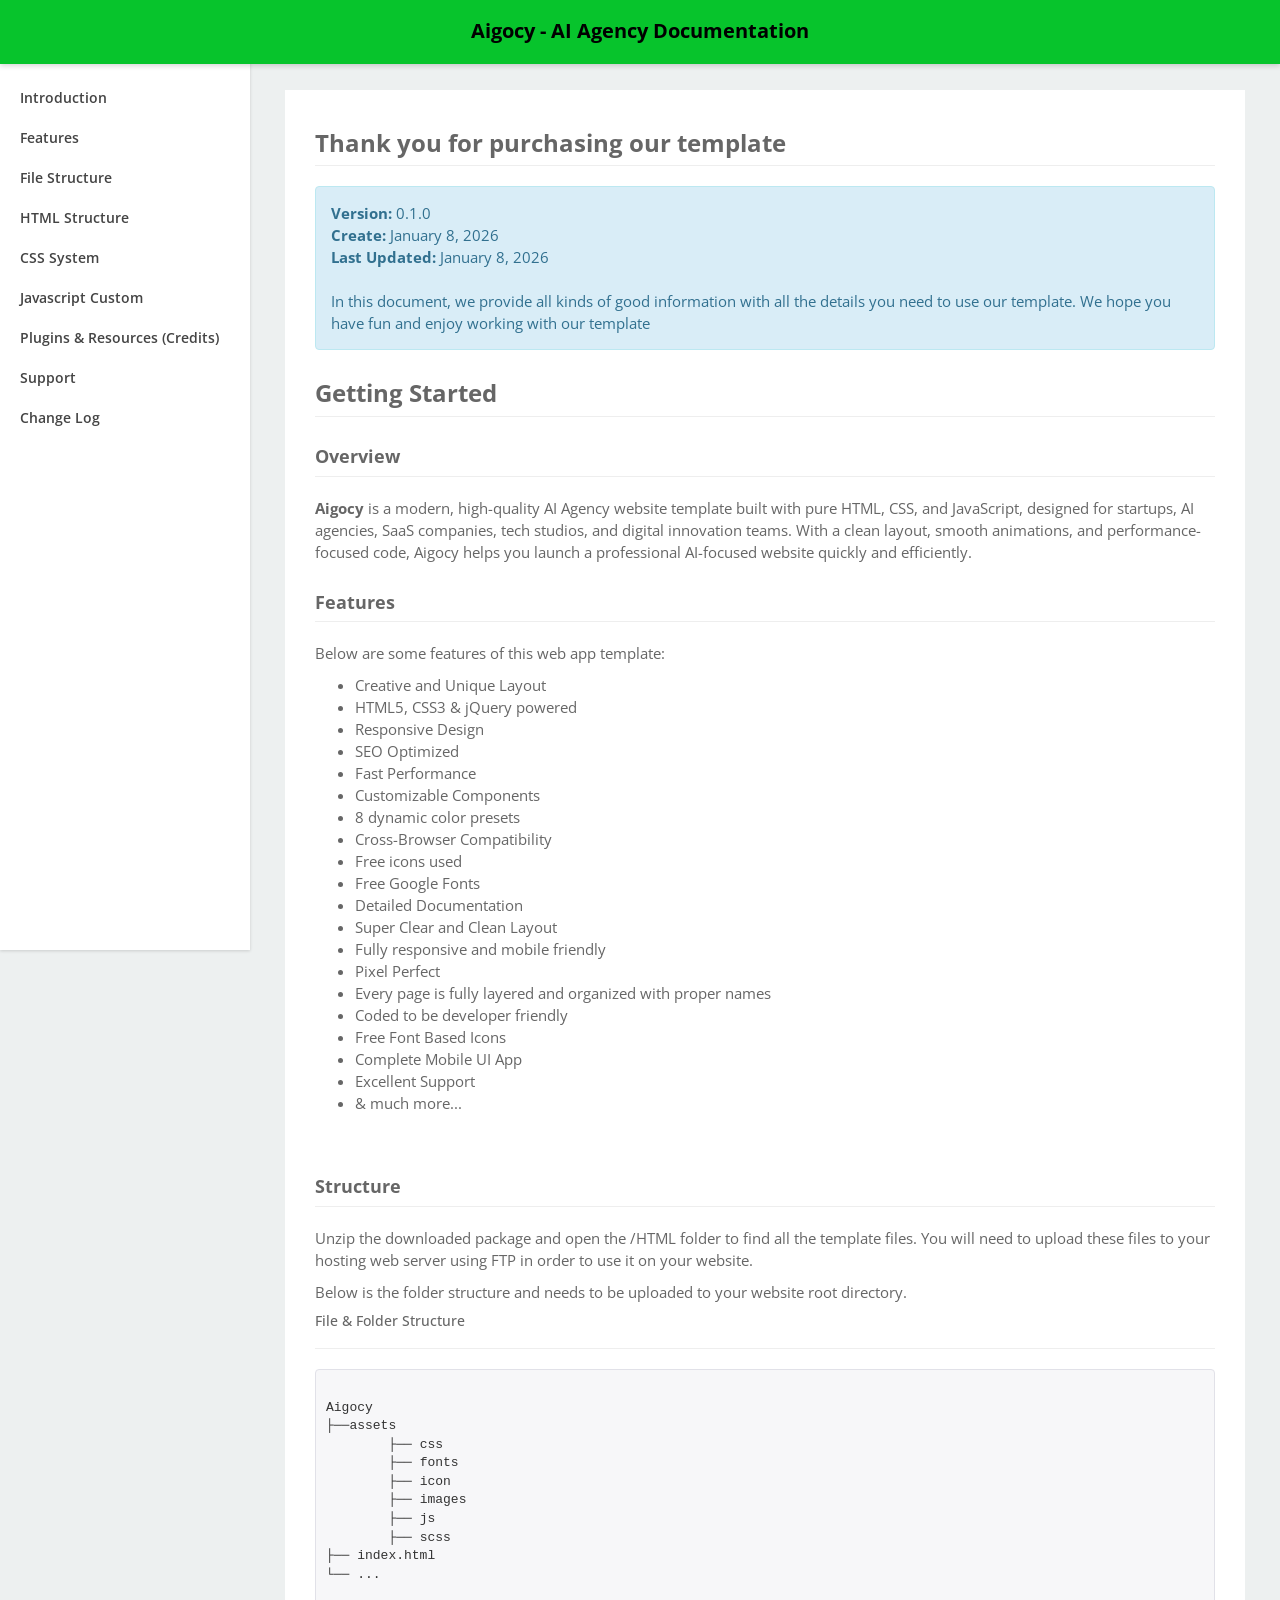
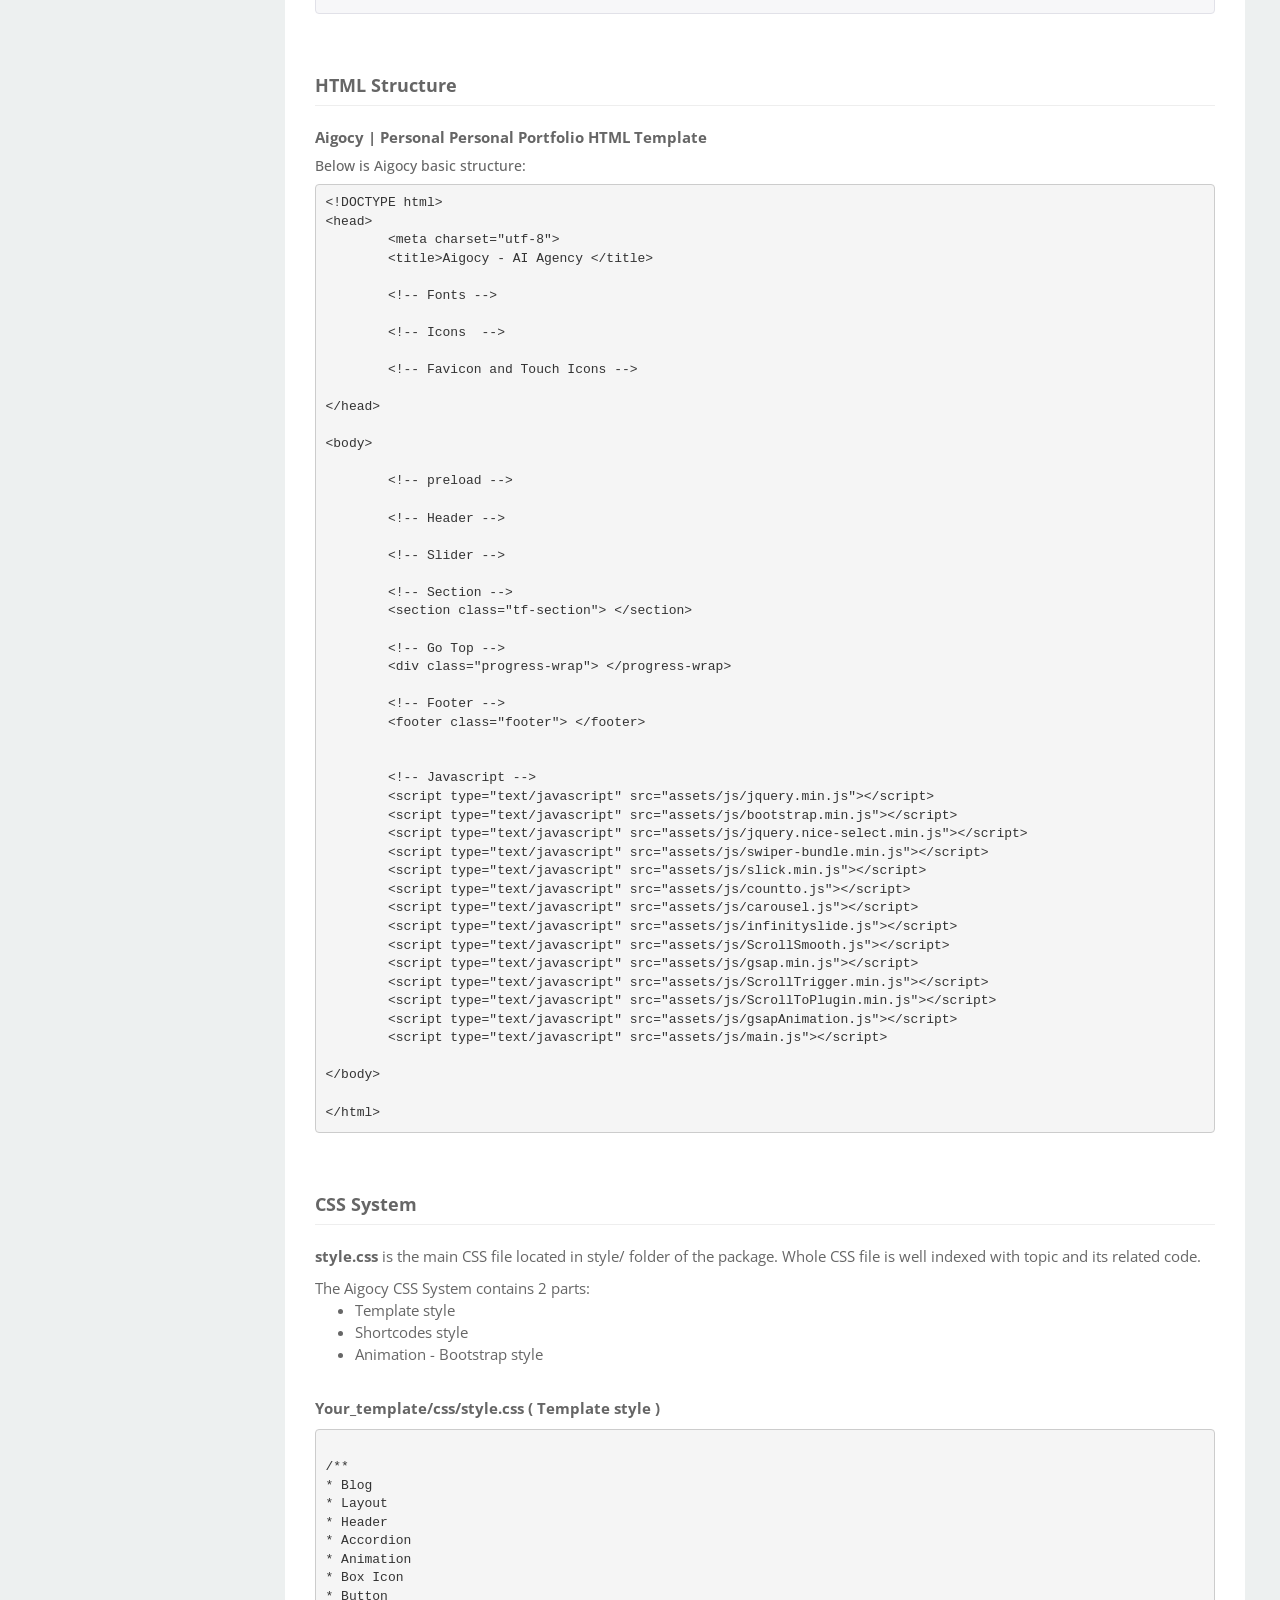
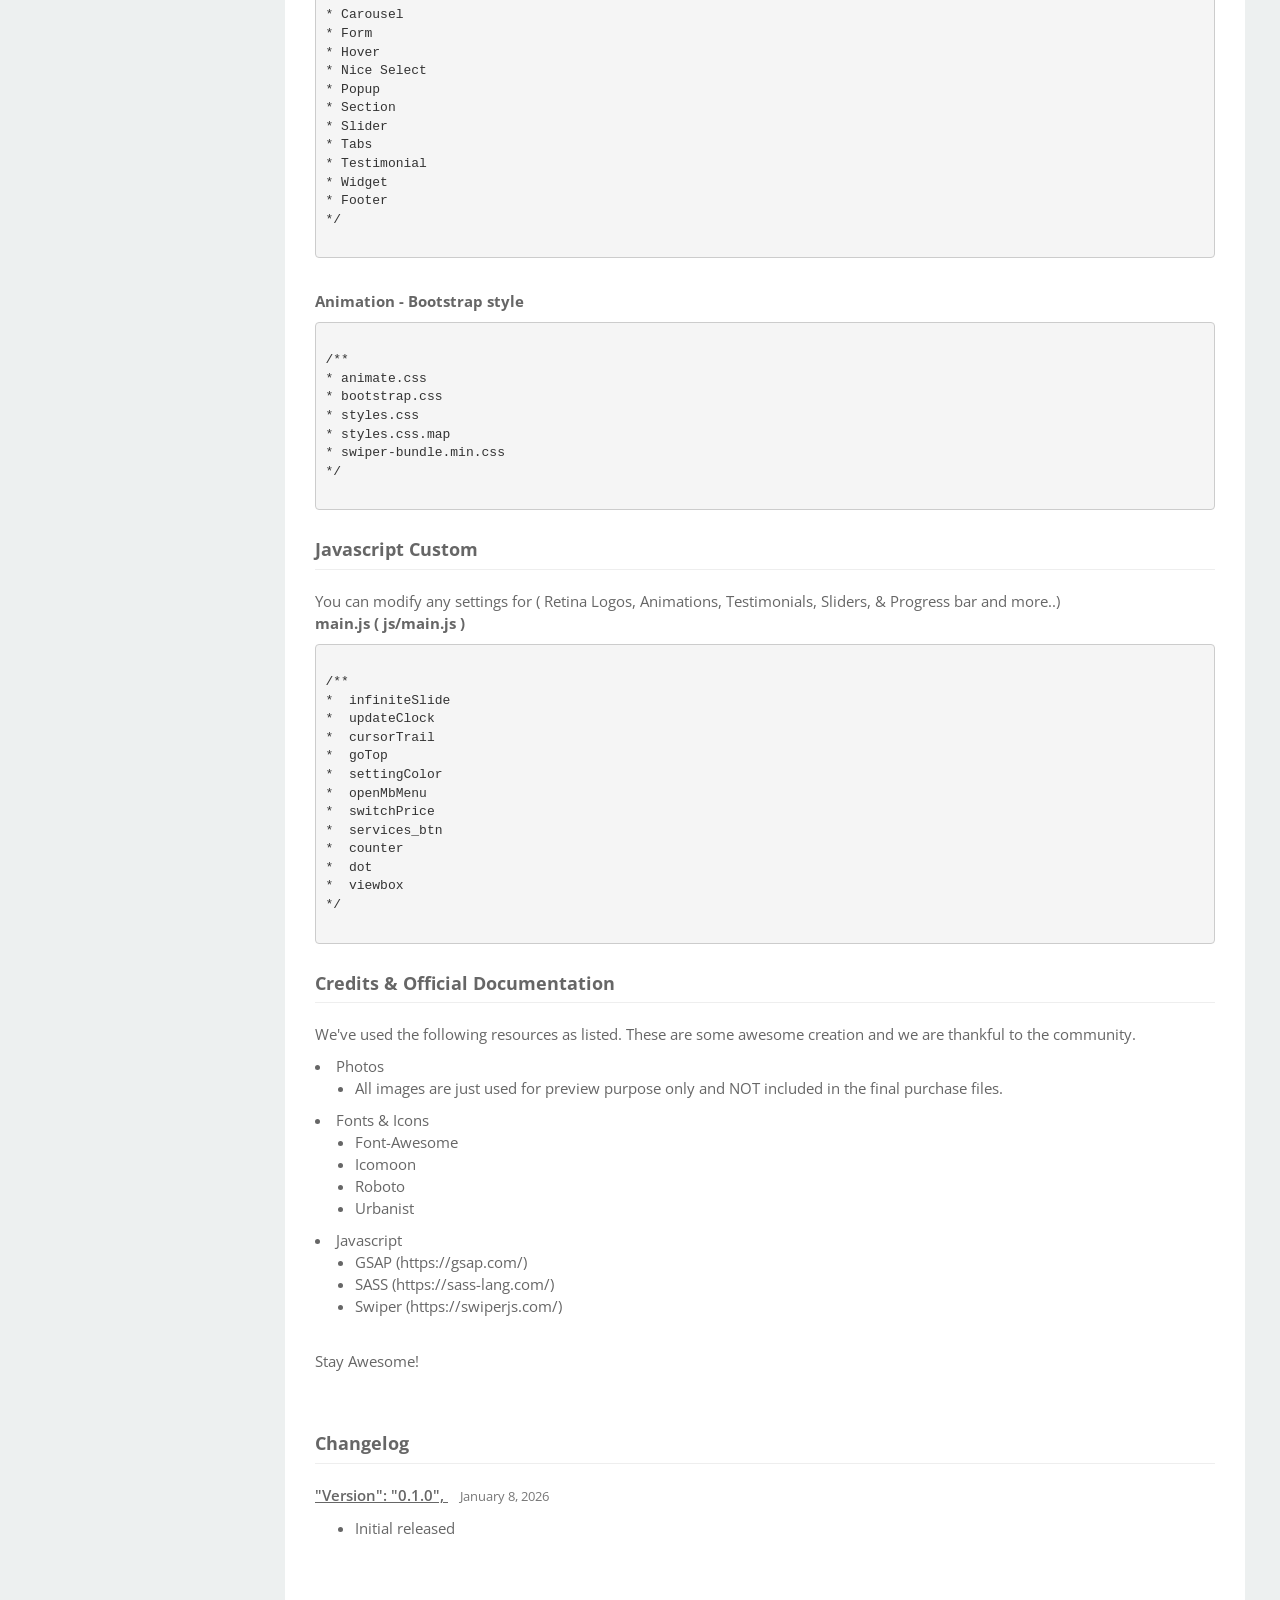
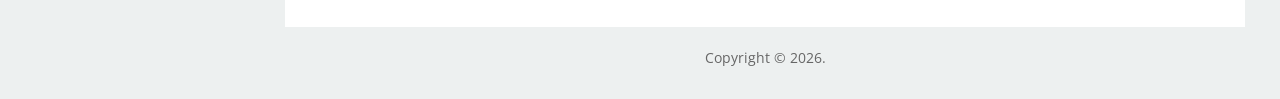
<file: documentation/index.html>
<!DOCTYPE html>
<html lang="en">

<head>
	<!--SEO Meta Tags-->
	<meta charset="utf-8" />
	<!-- SITE TITLE -->
	<title>Aigocy - AI Agency</title>
	<meta name="viewport" content="width=device-width, initial-scale=1.0, maximum-scale=1.0, user-scalable=no" />
	<meta content="Responsive Bootstrap Landing Page Template" name="description" />
	<meta name="keywords" content="Landing, Bootstrap, Landing page, Template, Registration, Landing">
	<meta content="Themesdesign" name="author" />
	<meta http-equiv="X-UA-Compatible" content="IE=edge" />

	<link rel="shortcut icon" href="favicon/favicon.svg">

	<!-- Google-Fonts -->
	<link rel="stylesheet" href="http://fonts.googleapis.com/css?family=Open+Sans:400,600,700,800">

	<!-- Bootstrap Core CSS -->
	<link href="css/bootstrap.min.css" rel="stylesheet">

	<link rel="stylesheet" type="text/css" href="css/prettify.css" />

	<!-- Custom CSS -->
	<link href="css/styles.css" rel="stylesheet">

</head>

<body>

	<nav class="navbar navbar-default navbar-fixed-top">
		<div class="container-fluid">
			<!-- Brand and toggle get grouped for better mobile display -->
			<div class="text-center">
				<a class="logo" href="#">Aigocy - AI Agency Documentation</a>
			</div>
		</div><!-- /.container-fluid -->
	</nav>

	<div id="wrapper">

		<!-- Sidebar -->
		<div id="sidebar-wrapper">
			<ul class="sidebar-nav">
				<li>
					<a href="#introduction">Introduction</a>
				</li>

				<li>
					<a href="#feature">Features</a>
				</li>

				<li>
					<a href="#structure">File Structure</a>
				</li>

				<li>
					<a href="#html">HTML Structure</a>
				</li>

				<li>
					<a href="#css">CSS System</a>
				</li>

				<li>
					<a href="#javascript">Javascript Custom</a>
				</li>

				<li>
					<a href="#credits">Plugins &amp; Resources (Credits)</a>
				</li>
				<li>
					<a href="#support">Support</a>
				</li>
				<li><a href="#changelog">Change Log</a></li>
			</ul>
		</div>
		<!-- /#sidebar-wrapper -->

		<!-- Page Content -->
		<div id="page-content-wrapper">
			<div class="container-fluid">
				<div class="row">
					<div class="col-lg-12">
						<div class="right-bar">

							<div>

								<div id="introduction">
									<h3 class="page-header">Thank you for purchasing our template</h3>

									<div>
										<div class="alert alert-info">
											
											<strong>Version:</strong> 0.1.0<br>
											<strong>Create:</strong> January 8, 2026<br>
											<strong>Last Updated:</strong> January 8, 2026<br><br>

											In this document, we provide all kinds of good information with all the details you need to use our template. We hope you have fun and enjoy working with our template <br>
											
										</div>
									</div>
								</div>

								<h3 class="page-header">Getting Started</h3>
								<div id="pwa" class="com-container">
									<h4 class="page-header">Overview</h4>
									<p><strong>Aigocy</strong> is a modern, high-quality AI Agency website template built with pure HTML, CSS, and JavaScript, designed for startups, AI agencies, SaaS companies, tech studios, and digital innovation teams.

									With a clean layout, smooth animations, and performance-focused code, Aigocy helps you launch a professional AI-focused website quickly and efficiently.</p>  
													

								<div id="feature" class="com-container">
									<h4 class="page-header">Features</h4>
									<p> Below are some features of this web app template:</p>
									<ul>	
										<li>Creative and Unique Layout</li>
										<li>HTML5, CSS3 & jQuery powered</li>
										<li>Responsive Design</li>
										<li>SEO Optimized</li>		
										<li>Fast Performance</li>
										<li>Customizable Components</li>
										<li>8 dynamic color presets</li>
										<li>Cross-Browser Compatibility</li>
										<li>Free icons used</li>
										<li>Free Google Fonts</li>
										<li>Detailed Documentation</li>
										<li>Super Clear and Clean Layout</li>
										<li>Fully responsive and mobile friendly</li>
										<li>Pixel Perfect</li>
										<li>Every page is fully layered and organized with proper names</li>	
										<li>Coded to be developer friendly</li>	
										<li>Free Font Based Icons</li>	
										<li>Complete Mobile UI App</li>
										<li>Excellent Support</li>
										<li>&amp; much more...</li>
									</ul>
								</div>

								<div id="structure" class="com-container">
									<h4 class="page-header">Structure</h4>
									<p>Unzip the downloaded package and open the /HTML folder to find all the template files. You will need to upload these files to your hosting web server using FTP in order to use it on your website.</p>
									<p>Below is the folder structure and needs to be uploaded to your website root directory.</p>
									<h5>File &amp; Folder Structure</h5>
											<hr />

											<pre class="prettyprint">

Aigocy
├──assets
	├── css 
	├── fonts
	├── icon
	├── images
	├── js
	├── scss
├── index.html
└── ...

</pre>
</div>

									<div id="html" class="com-container">
										<h4 class="page-header">HTML Structure</h4>
										<div class="content"><strong>Aigocy | Personal Personal Portfolio HTML Template</strong>
											<h5>Below is Aigocy basic structure:</h5>
							
<pre><code class="language-markup">&lt;!DOCTYPE html&gt;
&lt;head&gt;
	&lt;meta charset=&quot;utf-8&quot;&gt;
	&lt;title&gt;Aigocy - AI Agency &lt;/title&gt;
							
	&lt;!-- Fonts --&gt;
							
	&lt;!-- Icons  --&gt;
							
	&lt;!-- Favicon and Touch Icons --&gt;
							
&lt;/head&gt;
							
&lt;body&gt;

	&lt;!-- preload --&gt;	
	
	&lt;!-- Header --&gt;	
							
	&lt;!-- Slider --&gt;
							
	&lt;!-- Section --&gt;
	&lt;section class=&quot;tf-section&quot;&gt; &lt;/section&gt;

	&lt;!-- Go Top --&gt;
	&lt;div class=&quot;progress-wrap&quot;&gt; &lt;/progress-wrap&gt;
							
	&lt;!-- Footer --&gt;
	&lt;footer class=&quot;footer&quot;&gt; &lt;/footer&gt;
							
							   
	&lt;!-- Javascript --&gt;
	&lt;script type=&quot;text/javascript&quot; src=&quot;assets/js/jquery.min.js&quot;&gt;&lt;/script&gt;
	&lt;script type=&quot;text/javascript&quot; src=&quot;assets/js/bootstrap.min.js&quot;&gt;&lt;/script&gt;
	&lt;script type=&quot;text/javascript&quot; src=&quot;assets/js/jquery.nice-select.min.js&quot;&gt;&lt;/script&gt;
	&lt;script type=&quot;text/javascript&quot; src=&quot;assets/js/swiper-bundle.min.js&quot;&gt;&lt;/script&gt;
	&lt;script type=&quot;text/javascript&quot; src=&quot;assets/js/slick.min.js&quot;&gt;&lt;/script&gt;   
	&lt;script type=&quot;text/javascript&quot; src=&quot;assets/js/countto.js&quot;&gt;&lt;/script&gt;    
	&lt;script type=&quot;text/javascript&quot; src=&quot;assets/js/carousel.js&quot;&gt;&lt;/script&gt;   
	&lt;script type=&quot;text/javascript&quot; src=&quot;assets/js/infinityslide.js&quot;&gt;&lt;/script&gt;   
	&lt;script type=&quot;text/javascript&quot; src=&quot;assets/js/ScrollSmooth.js&quot;&gt;&lt;/script&gt;
	&lt;script type=&quot;text/javascript&quot; src=&quot;assets/js/gsap.min.js&quot;&gt;&lt;/script&gt;
	&lt;script type=&quot;text/javascript&quot; src=&quot;assets/js/ScrollTrigger.min.js&quot;&gt;&lt;/script&gt;
	&lt;script type=&quot;text/javascript&quot; src=&quot;assets/js/ScrollToPlugin.min.js&quot;&gt;&lt;/script&gt;
	&lt;script type=&quot;text/javascript&quot; src=&quot;assets/js/gsapAnimation.js&quot;&gt;&lt;/script&gt;
	&lt;script type=&quot;text/javascript&quot; src=&quot;assets/js/main.js&quot;&gt;&lt;/script&gt;

&lt;/body&gt;
							
&lt;/html&gt;</code></pre>
							
										</div>
										<!-- /.content -->
									</div>


									<div id="css" class="com-container">
										<h4 class="page-header">CSS System</h4>
										<p><strong>style.css</strong> is the main CSS file located in style/ folder of the package. Whole CSS file is well indexed with topic and its related code.
										</p>
										<div class="content">
											The Aigocy CSS System contains 2 parts:
											<ul>
												<li>Template style</li>
												<li>Shortcodes style</li>
												<li>Animation - Bootstrap style</li>
											</ul>
											<p><br><strong>Your_template/css/style.css ( Template style )</strong></p>
											<pre><code class="language-markup">
/**
* Blog
* Layout
* Header
* Accordion
* Animation
* Box Icon
* Button
* Carousel
* Form
* Hover
* Nice Select
* Popup
* Section
* Slider
* Tabs
* Testimonial
* Widget
* Footer
*/
											</code></pre>


											<p><br><strong>Animation - Bootstrap style</strong></p>
											<pre><code class="language-markup">
/** 
* animate.css
* bootstrap.css
* styles.css
* styles.css.map
* swiper-bundle.min.css
*/
											</code></pre>
									</div>

									<div id="javascript" class="com-container">
										<h4 class="page-header">Javascript Custom</h4>
										<div class="content">
											You can modify any settings for ( Retina Logos, Animations, Testimonials, Sliders, &amp; Progress bar and more..) <br>
											<p><strong>main.js ( js/main.js )</strong></p>
											<pre><code class="language-markup">
/**
*  infiniteSlide
*  updateClock
*  cursorTrail
*  goTop
*  settingColor
*  openMbMenu
*  switchPrice
*  services_btn
*  counter
*  dot
*  viewbox
*/
							
</code></pre>
</div><!-- /.content -->

									<div id="credits" class="com-container">
										<h4 class="page-header">Credits &amp; Official Documentation</h4>
										<p>We've used the following resources as listed. These are some awesome creation
											and we are thankful to the community.</p>
											<li>
												Photos
												<ul>
													<li>All images are just used for preview purpose only and NOT included in the final purchase files.</li>
												</ul>
											</li>
											<li>
												Fonts &amp; Icons
												<ul>
													<li><a href="http://fortawesome.github.io/Font-Awesome/" target="blank">Font-Awesome</a></li>
													<li><a href="https://icomoon.io/" rel="nofollow">Icomoon</a></li>
													<li><a href="https://fonts.google.com/specimen/Roboto" rel="nofollow">Roboto</a></li>			
													<li><a href="https://fonts.google.com/specimen/Urbanist" rel="nofollow">Urbanist</a></li>		
												</ul>
											</li>
										<li>
											Javascript
											<ul>
												<li>GSAP (<a href="https://gsap.com/" target="_blank">https://gsap.com/</a>)</li>
												<li>SASS (<a href="https://sass-lang.com/" target="_blank">https://sass-lang.com/</a>)</li>    
												<li>Swiper (<a href="https://swiperjs.com/" target="_blank">https://swiperjs.com/</a>)</li>         
											</ul>
											
										</li>
										
									</div>

									<div id="support" class="com-container">
										
										<p>
											Stay Awesome!
										</p>
									</div>

									<div id="changelog">

										<h4 class="page-header">Changelog</h4>

										<p style="margin-top: 20px;"><span
												style="text-decoration: underline; font-weight: 600;">"Version": "0.1.0",
											</span> &nbsp;&nbsp;&nbsp;<small class="text-muted">January 8, 2026</small></p>

										<ul>
											<li>
												Initial released
											</li>
										</ul>

									</div>

								</div>
							</div>
						</div>
					</div>
				</div>
				<!-- /#page-content-wrapper -->

				<div class="text-center">
					<p class="copy">Copyright © 2026.</p>
				</div>
			</div>
			<!-- /#wrapper -->

			<!-- jQuery -->
			<script src="js/jquery.js"></script>

			<!-- Bootstrap Core JavaScript -->
			<script src="js/bootstrap.min.js"></script>

			<script src="js/jquery.easing.min.js"></script>

			<script type="text/javascript" src="js/prettify.js"></script>

			<!-- Menu Toggle Script -->
			<script>

				//jQuery for page scrolling feature - requires jQuery Easing plugin
				$(function () {
					$('.sidebar-nav a').bind('click', function (event) {
						var $anchor = $(this);
						$('html, body').stop().animate({
							scrollTop: $($anchor.attr('href')).offset().top - 100
						}, 1500, 'easeInOutExpo');
						event.preventDefault();
					});
				});
			</script>

</body>

</html>
</file>
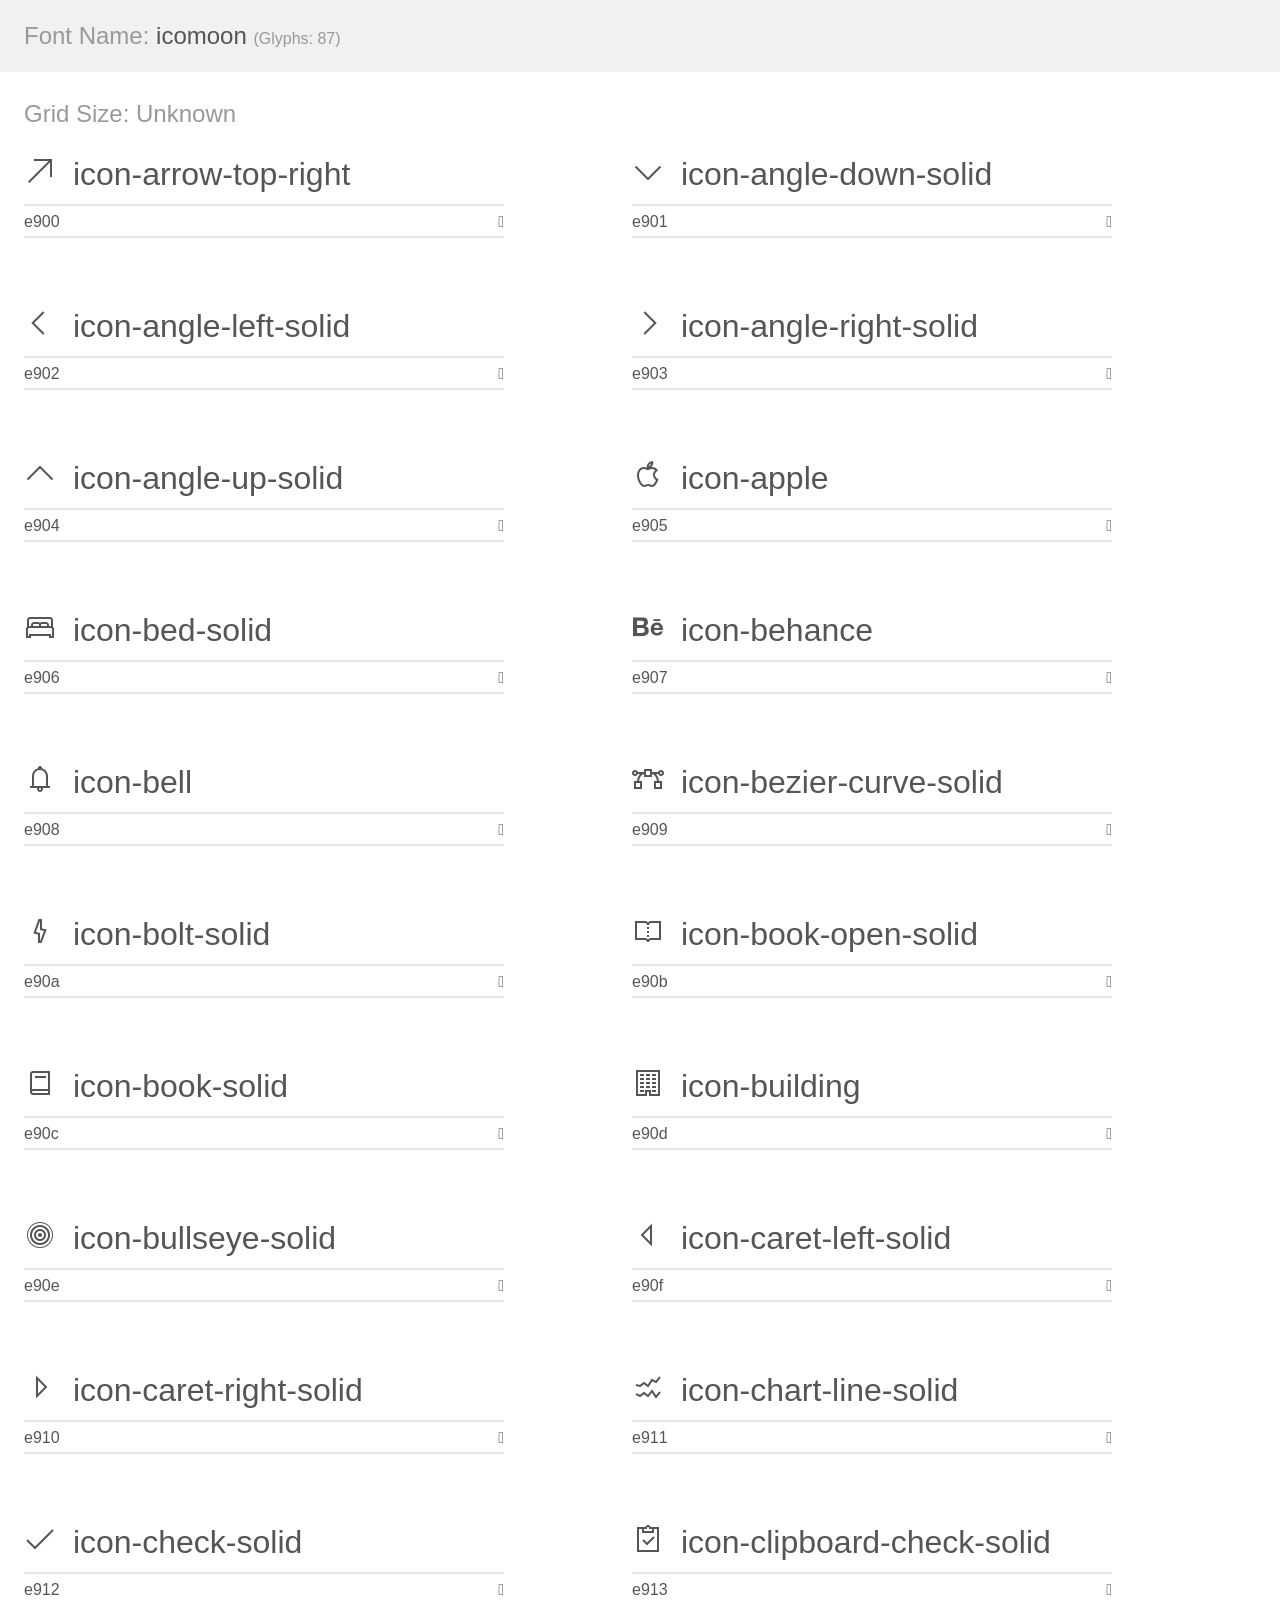
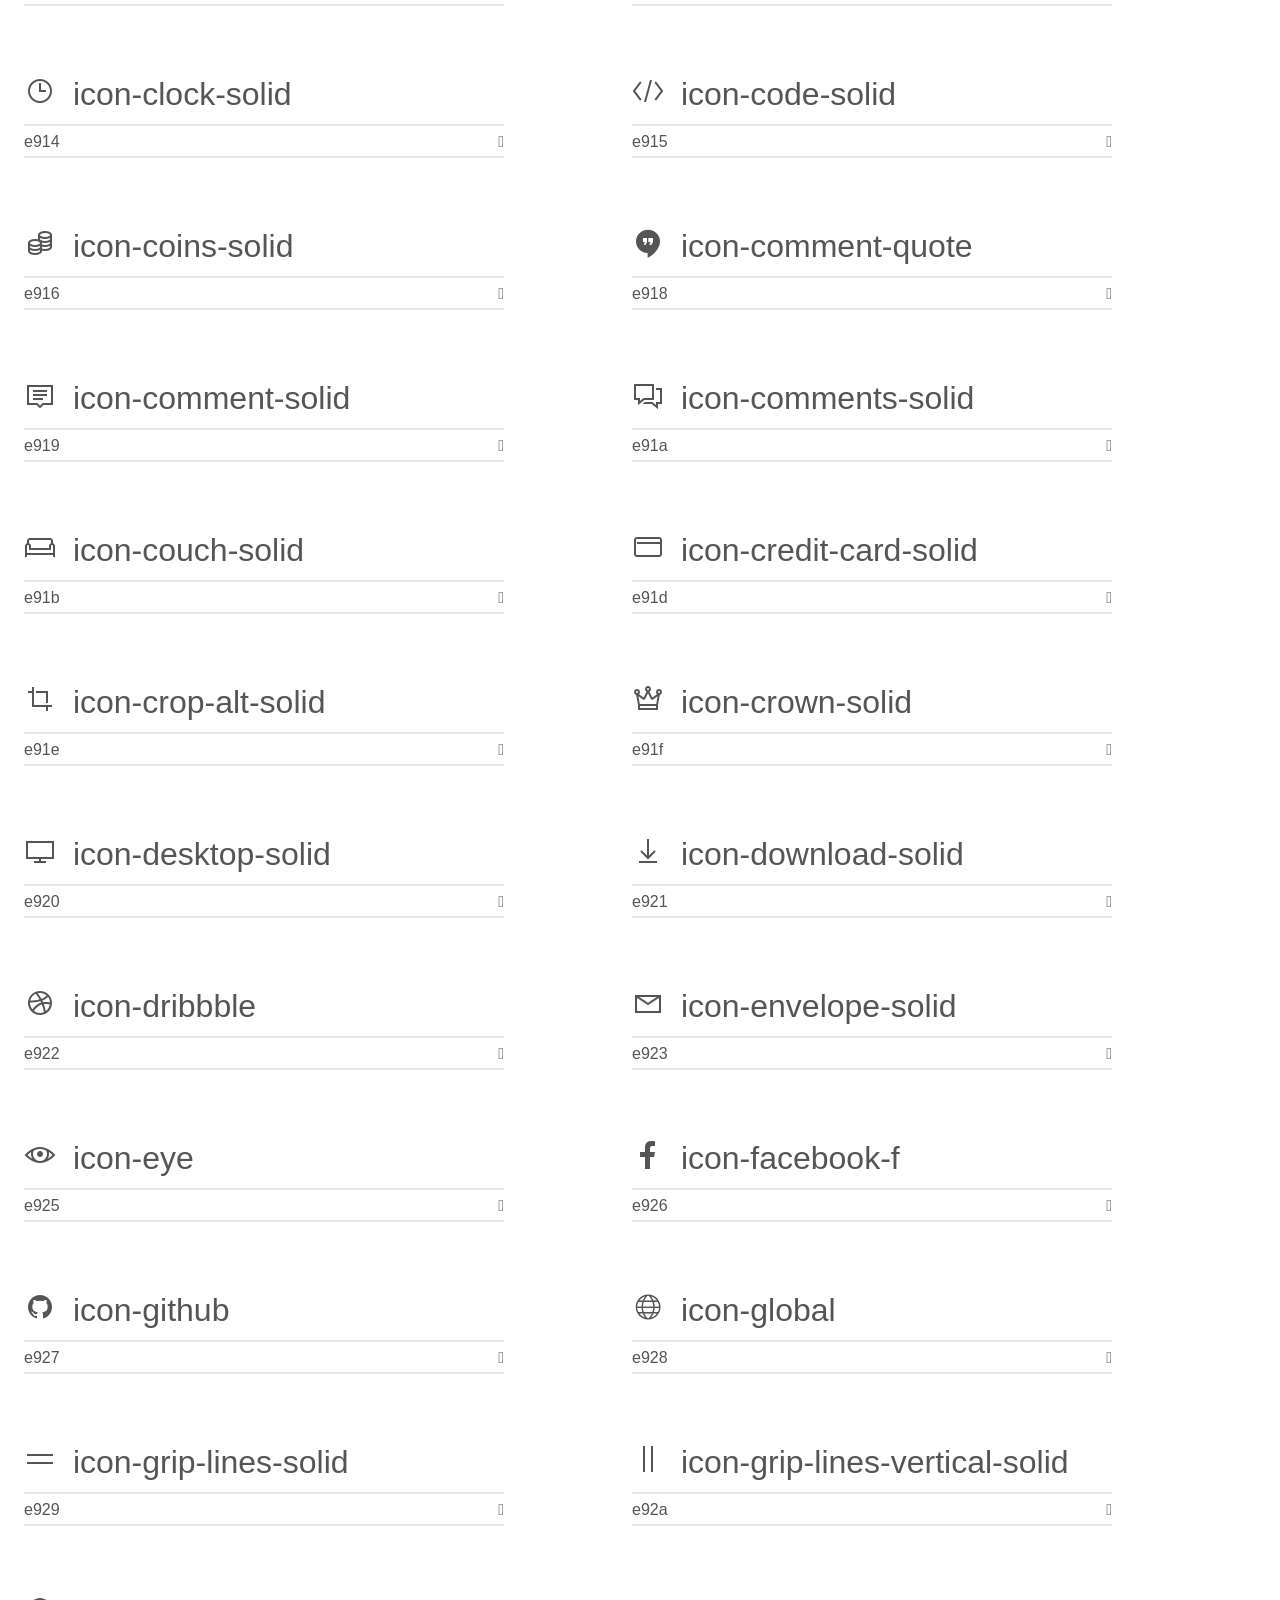
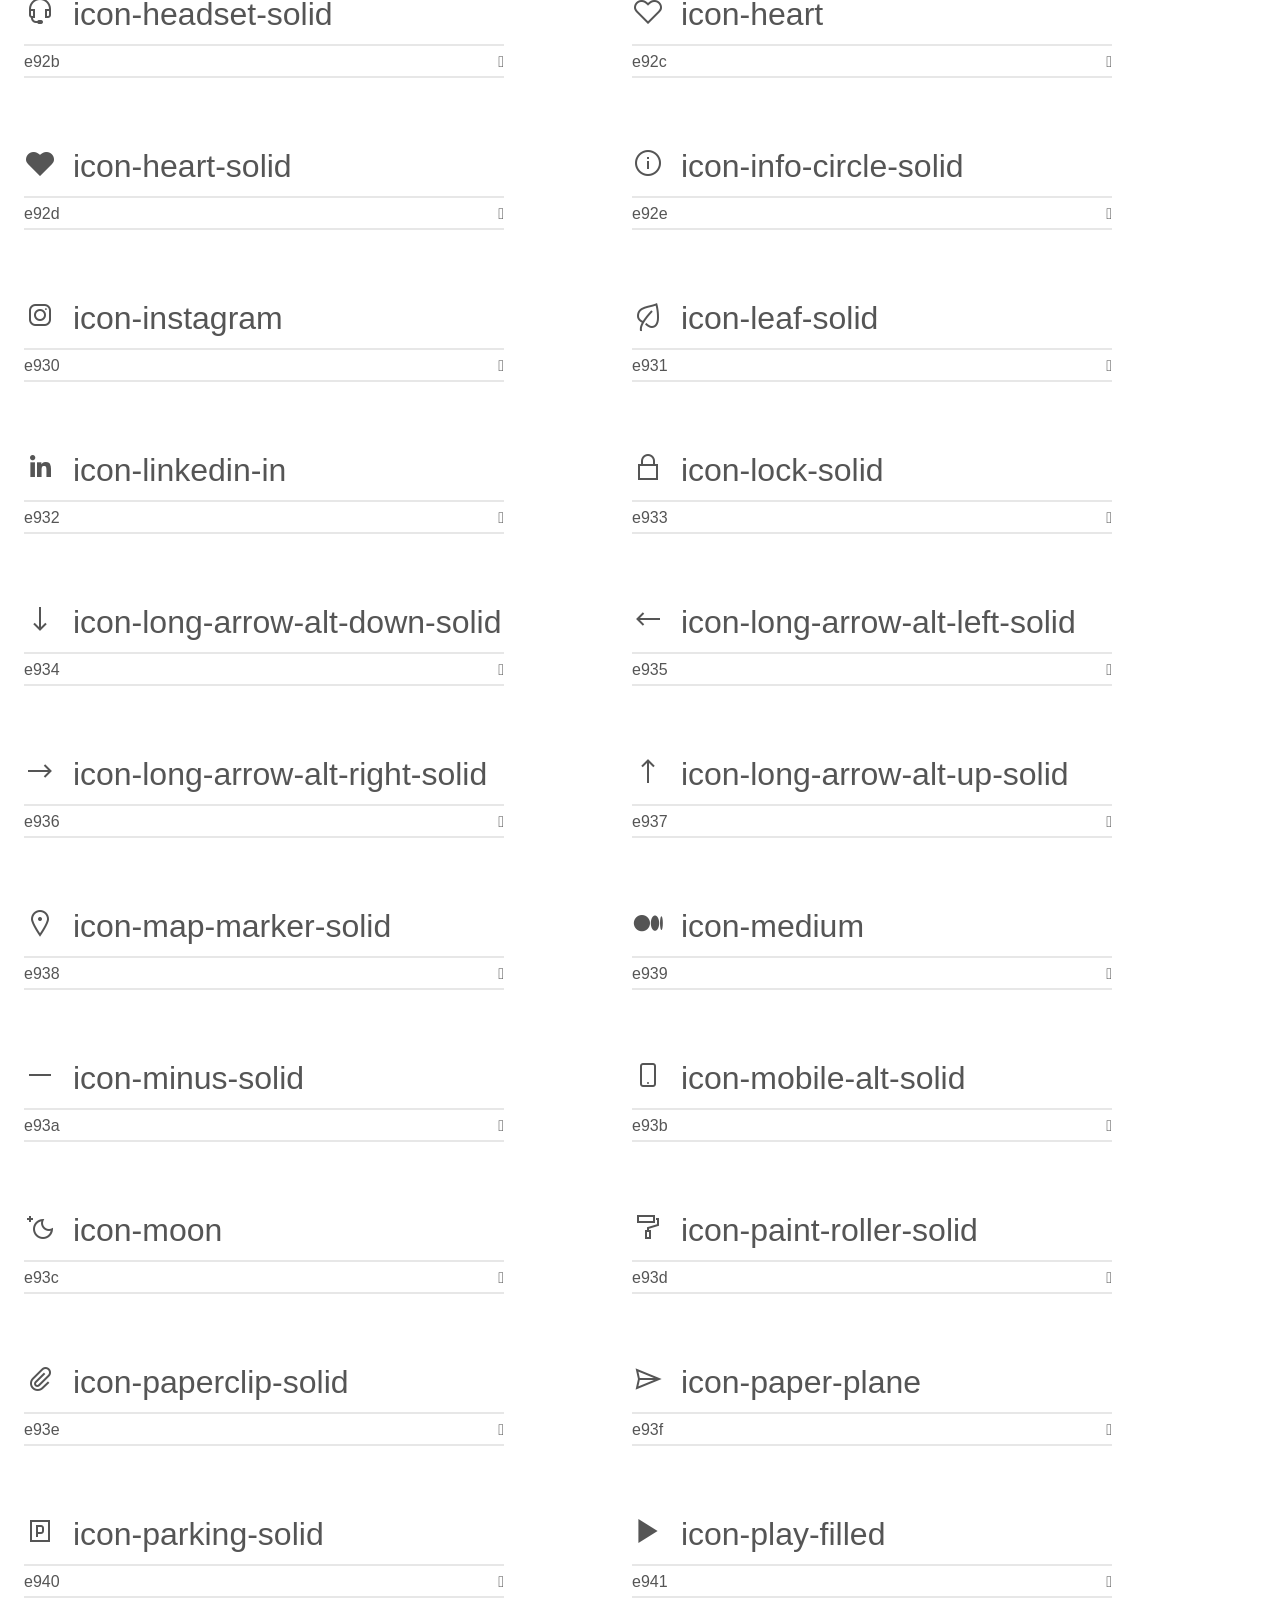
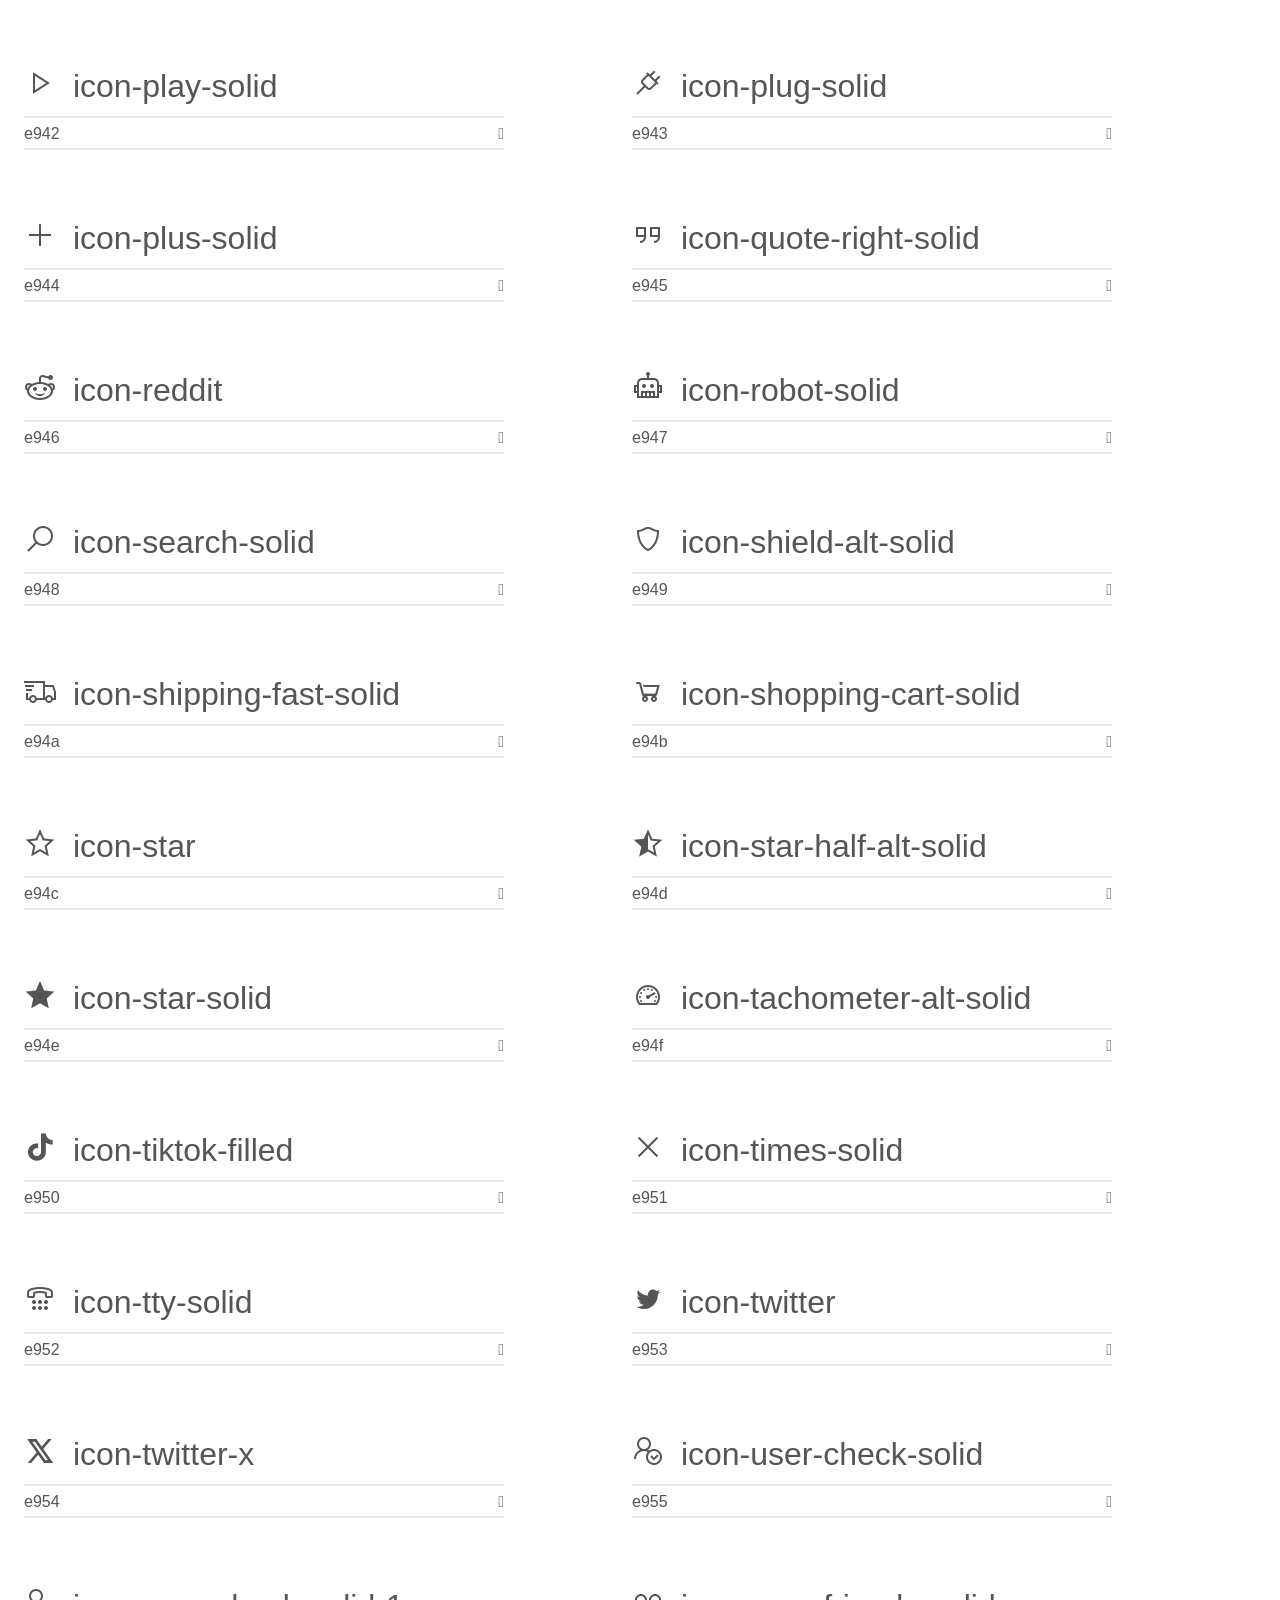
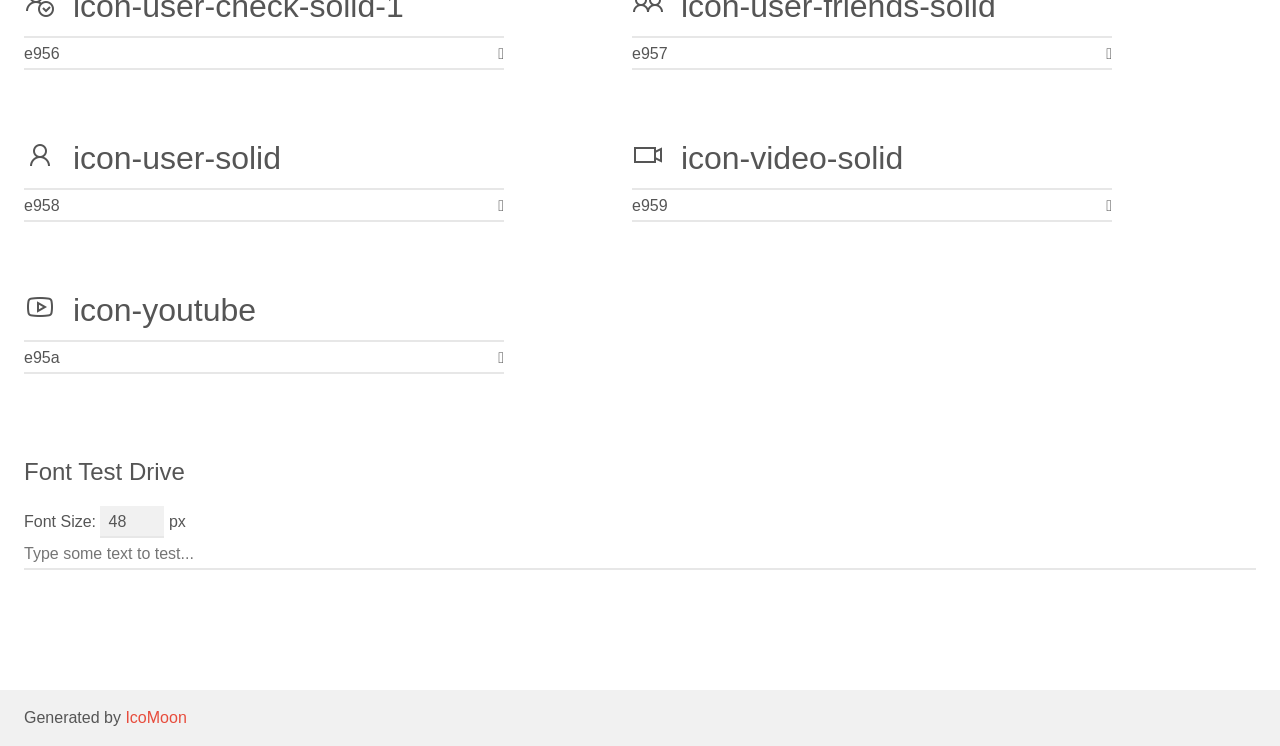
<file: InnovaX/assets/icon/icomoon/demo.html>
<!doctype html>
<html>
<head>
    <meta charset="utf-8">
    <title>IcoMoon Demo</title>
    <meta name="description" content="An Icon Font Generated By IcoMoon.io">
    <meta name="viewport" content="width=device-width, initial-scale=1">
    <link rel="stylesheet" href="demo-files/demo.css">
    <link rel="stylesheet" href="style.css"></head>
<body>
    <div class="bgc1 clearfix">
        <h1 class="mhmm mvm"><span class="fgc1">Font Name:</span> icomoon <small class="fgc1">(Glyphs:&nbsp;87)</small></h1>
    </div>
    <div class="clearfix mhl ptl">
        <h1 class="mvm mtn fgc1">Grid Size: Unknown</h1>
        <div class="glyph fs1">
            <div class="clearfix bshadow0 pbs">
                <span class="icon-arrow-top-right"></span>
                <span class="mls"> icon-arrow-top-right</span>
            </div>
            <fieldset class="fs0 size1of1 clearfix hidden-false">
                <input type="text" readonly value="e900" class="unit size1of2" />
                <input type="text" maxlength="1" readonly value="&#xe900;" class="unitRight size1of2 talign-right" />
            </fieldset>
            <div class="fs0 bshadow0 clearfix hidden-true">
                <span class="unit pvs fgc1">liga: </span>
                <input type="text" readonly value="" class="liga unitRight" />
            </div>
        </div>
        <div class="glyph fs1">
            <div class="clearfix bshadow0 pbs">
                <span class="icon-angle-down-solid"></span>
                <span class="mls"> icon-angle-down-solid</span>
            </div>
            <fieldset class="fs0 size1of1 clearfix hidden-false">
                <input type="text" readonly value="e901" class="unit size1of2" />
                <input type="text" maxlength="1" readonly value="&#xe901;" class="unitRight size1of2 talign-right" />
            </fieldset>
            <div class="fs0 bshadow0 clearfix hidden-true">
                <span class="unit pvs fgc1">liga: </span>
                <input type="text" readonly value="" class="liga unitRight" />
            </div>
        </div>
        <div class="glyph fs1">
            <div class="clearfix bshadow0 pbs">
                <span class="icon-angle-left-solid"></span>
                <span class="mls"> icon-angle-left-solid</span>
            </div>
            <fieldset class="fs0 size1of1 clearfix hidden-false">
                <input type="text" readonly value="e902" class="unit size1of2" />
                <input type="text" maxlength="1" readonly value="&#xe902;" class="unitRight size1of2 talign-right" />
            </fieldset>
            <div class="fs0 bshadow0 clearfix hidden-true">
                <span class="unit pvs fgc1">liga: </span>
                <input type="text" readonly value="" class="liga unitRight" />
            </div>
        </div>
        <div class="glyph fs1">
            <div class="clearfix bshadow0 pbs">
                <span class="icon-angle-right-solid"></span>
                <span class="mls"> icon-angle-right-solid</span>
            </div>
            <fieldset class="fs0 size1of1 clearfix hidden-false">
                <input type="text" readonly value="e903" class="unit size1of2" />
                <input type="text" maxlength="1" readonly value="&#xe903;" class="unitRight size1of2 talign-right" />
            </fieldset>
            <div class="fs0 bshadow0 clearfix hidden-true">
                <span class="unit pvs fgc1">liga: </span>
                <input type="text" readonly value="" class="liga unitRight" />
            </div>
        </div>
        <div class="glyph fs1">
            <div class="clearfix bshadow0 pbs">
                <span class="icon-angle-up-solid"></span>
                <span class="mls"> icon-angle-up-solid</span>
            </div>
            <fieldset class="fs0 size1of1 clearfix hidden-false">
                <input type="text" readonly value="e904" class="unit size1of2" />
                <input type="text" maxlength="1" readonly value="&#xe904;" class="unitRight size1of2 talign-right" />
            </fieldset>
            <div class="fs0 bshadow0 clearfix hidden-true">
                <span class="unit pvs fgc1">liga: </span>
                <input type="text" readonly value="" class="liga unitRight" />
            </div>
        </div>
        <div class="glyph fs1">
            <div class="clearfix bshadow0 pbs">
                <span class="icon-apple"></span>
                <span class="mls"> icon-apple</span>
            </div>
            <fieldset class="fs0 size1of1 clearfix hidden-false">
                <input type="text" readonly value="e905" class="unit size1of2" />
                <input type="text" maxlength="1" readonly value="&#xe905;" class="unitRight size1of2 talign-right" />
            </fieldset>
            <div class="fs0 bshadow0 clearfix hidden-true">
                <span class="unit pvs fgc1">liga: </span>
                <input type="text" readonly value="" class="liga unitRight" />
            </div>
        </div>
        <div class="glyph fs1">
            <div class="clearfix bshadow0 pbs">
                <span class="icon-bed-solid"></span>
                <span class="mls"> icon-bed-solid</span>
            </div>
            <fieldset class="fs0 size1of1 clearfix hidden-false">
                <input type="text" readonly value="e906" class="unit size1of2" />
                <input type="text" maxlength="1" readonly value="&#xe906;" class="unitRight size1of2 talign-right" />
            </fieldset>
            <div class="fs0 bshadow0 clearfix hidden-true">
                <span class="unit pvs fgc1">liga: </span>
                <input type="text" readonly value="" class="liga unitRight" />
            </div>
        </div>
        <div class="glyph fs1">
            <div class="clearfix bshadow0 pbs">
                <span class="icon-behance"></span>
                <span class="mls"> icon-behance</span>
            </div>
            <fieldset class="fs0 size1of1 clearfix hidden-false">
                <input type="text" readonly value="e907" class="unit size1of2" />
                <input type="text" maxlength="1" readonly value="&#xe907;" class="unitRight size1of2 talign-right" />
            </fieldset>
            <div class="fs0 bshadow0 clearfix hidden-true">
                <span class="unit pvs fgc1">liga: </span>
                <input type="text" readonly value="" class="liga unitRight" />
            </div>
        </div>
        <div class="glyph fs1">
            <div class="clearfix bshadow0 pbs">
                <span class="icon-bell"></span>
                <span class="mls"> icon-bell</span>
            </div>
            <fieldset class="fs0 size1of1 clearfix hidden-false">
                <input type="text" readonly value="e908" class="unit size1of2" />
                <input type="text" maxlength="1" readonly value="&#xe908;" class="unitRight size1of2 talign-right" />
            </fieldset>
            <div class="fs0 bshadow0 clearfix hidden-true">
                <span class="unit pvs fgc1">liga: </span>
                <input type="text" readonly value="" class="liga unitRight" />
            </div>
        </div>
        <div class="glyph fs1">
            <div class="clearfix bshadow0 pbs">
                <span class="icon-bezier-curve-solid"></span>
                <span class="mls"> icon-bezier-curve-solid</span>
            </div>
            <fieldset class="fs0 size1of1 clearfix hidden-false">
                <input type="text" readonly value="e909" class="unit size1of2" />
                <input type="text" maxlength="1" readonly value="&#xe909;" class="unitRight size1of2 talign-right" />
            </fieldset>
            <div class="fs0 bshadow0 clearfix hidden-true">
                <span class="unit pvs fgc1">liga: </span>
                <input type="text" readonly value="" class="liga unitRight" />
            </div>
        </div>
        <div class="glyph fs1">
            <div class="clearfix bshadow0 pbs">
                <span class="icon-bolt-solid"></span>
                <span class="mls"> icon-bolt-solid</span>
            </div>
            <fieldset class="fs0 size1of1 clearfix hidden-false">
                <input type="text" readonly value="e90a" class="unit size1of2" />
                <input type="text" maxlength="1" readonly value="&#xe90a;" class="unitRight size1of2 talign-right" />
            </fieldset>
            <div class="fs0 bshadow0 clearfix hidden-true">
                <span class="unit pvs fgc1">liga: </span>
                <input type="text" readonly value="" class="liga unitRight" />
            </div>
        </div>
        <div class="glyph fs1">
            <div class="clearfix bshadow0 pbs">
                <span class="icon-book-open-solid"></span>
                <span class="mls"> icon-book-open-solid</span>
            </div>
            <fieldset class="fs0 size1of1 clearfix hidden-false">
                <input type="text" readonly value="e90b" class="unit size1of2" />
                <input type="text" maxlength="1" readonly value="&#xe90b;" class="unitRight size1of2 talign-right" />
            </fieldset>
            <div class="fs0 bshadow0 clearfix hidden-true">
                <span class="unit pvs fgc1">liga: </span>
                <input type="text" readonly value="" class="liga unitRight" />
            </div>
        </div>
        <div class="glyph fs1">
            <div class="clearfix bshadow0 pbs">
                <span class="icon-book-solid"></span>
                <span class="mls"> icon-book-solid</span>
            </div>
            <fieldset class="fs0 size1of1 clearfix hidden-false">
                <input type="text" readonly value="e90c" class="unit size1of2" />
                <input type="text" maxlength="1" readonly value="&#xe90c;" class="unitRight size1of2 talign-right" />
            </fieldset>
            <div class="fs0 bshadow0 clearfix hidden-true">
                <span class="unit pvs fgc1">liga: </span>
                <input type="text" readonly value="" class="liga unitRight" />
            </div>
        </div>
        <div class="glyph fs1">
            <div class="clearfix bshadow0 pbs">
                <span class="icon-building"></span>
                <span class="mls"> icon-building</span>
            </div>
            <fieldset class="fs0 size1of1 clearfix hidden-false">
                <input type="text" readonly value="e90d" class="unit size1of2" />
                <input type="text" maxlength="1" readonly value="&#xe90d;" class="unitRight size1of2 talign-right" />
            </fieldset>
            <div class="fs0 bshadow0 clearfix hidden-true">
                <span class="unit pvs fgc1">liga: </span>
                <input type="text" readonly value="" class="liga unitRight" />
            </div>
        </div>
        <div class="glyph fs1">
            <div class="clearfix bshadow0 pbs">
                <span class="icon-bullseye-solid"></span>
                <span class="mls"> icon-bullseye-solid</span>
            </div>
            <fieldset class="fs0 size1of1 clearfix hidden-false">
                <input type="text" readonly value="e90e" class="unit size1of2" />
                <input type="text" maxlength="1" readonly value="&#xe90e;" class="unitRight size1of2 talign-right" />
            </fieldset>
            <div class="fs0 bshadow0 clearfix hidden-true">
                <span class="unit pvs fgc1">liga: </span>
                <input type="text" readonly value="" class="liga unitRight" />
            </div>
        </div>
        <div class="glyph fs1">
            <div class="clearfix bshadow0 pbs">
                <span class="icon-caret-left-solid"></span>
                <span class="mls"> icon-caret-left-solid</span>
            </div>
            <fieldset class="fs0 size1of1 clearfix hidden-false">
                <input type="text" readonly value="e90f" class="unit size1of2" />
                <input type="text" maxlength="1" readonly value="&#xe90f;" class="unitRight size1of2 talign-right" />
            </fieldset>
            <div class="fs0 bshadow0 clearfix hidden-true">
                <span class="unit pvs fgc1">liga: </span>
                <input type="text" readonly value="" class="liga unitRight" />
            </div>
        </div>
        <div class="glyph fs1">
            <div class="clearfix bshadow0 pbs">
                <span class="icon-caret-right-solid"></span>
                <span class="mls"> icon-caret-right-solid</span>
            </div>
            <fieldset class="fs0 size1of1 clearfix hidden-false">
                <input type="text" readonly value="e910" class="unit size1of2" />
                <input type="text" maxlength="1" readonly value="&#xe910;" class="unitRight size1of2 talign-right" />
            </fieldset>
            <div class="fs0 bshadow0 clearfix hidden-true">
                <span class="unit pvs fgc1">liga: </span>
                <input type="text" readonly value="" class="liga unitRight" />
            </div>
        </div>
        <div class="glyph fs1">
            <div class="clearfix bshadow0 pbs">
                <span class="icon-chart-line-solid"></span>
                <span class="mls"> icon-chart-line-solid</span>
            </div>
            <fieldset class="fs0 size1of1 clearfix hidden-false">
                <input type="text" readonly value="e911" class="unit size1of2" />
                <input type="text" maxlength="1" readonly value="&#xe911;" class="unitRight size1of2 talign-right" />
            </fieldset>
            <div class="fs0 bshadow0 clearfix hidden-true">
                <span class="unit pvs fgc1">liga: </span>
                <input type="text" readonly value="" class="liga unitRight" />
            </div>
        </div>
        <div class="glyph fs1">
            <div class="clearfix bshadow0 pbs">
                <span class="icon-check-solid"></span>
                <span class="mls"> icon-check-solid</span>
            </div>
            <fieldset class="fs0 size1of1 clearfix hidden-false">
                <input type="text" readonly value="e912" class="unit size1of2" />
                <input type="text" maxlength="1" readonly value="&#xe912;" class="unitRight size1of2 talign-right" />
            </fieldset>
            <div class="fs0 bshadow0 clearfix hidden-true">
                <span class="unit pvs fgc1">liga: </span>
                <input type="text" readonly value="" class="liga unitRight" />
            </div>
        </div>
        <div class="glyph fs1">
            <div class="clearfix bshadow0 pbs">
                <span class="icon-clipboard-check-solid"></span>
                <span class="mls"> icon-clipboard-check-solid</span>
            </div>
            <fieldset class="fs0 size1of1 clearfix hidden-false">
                <input type="text" readonly value="e913" class="unit size1of2" />
                <input type="text" maxlength="1" readonly value="&#xe913;" class="unitRight size1of2 talign-right" />
            </fieldset>
            <div class="fs0 bshadow0 clearfix hidden-true">
                <span class="unit pvs fgc1">liga: </span>
                <input type="text" readonly value="" class="liga unitRight" />
            </div>
        </div>
        <div class="glyph fs1">
            <div class="clearfix bshadow0 pbs">
                <span class="icon-clock-solid"></span>
                <span class="mls"> icon-clock-solid</span>
            </div>
            <fieldset class="fs0 size1of1 clearfix hidden-false">
                <input type="text" readonly value="e914" class="unit size1of2" />
                <input type="text" maxlength="1" readonly value="&#xe914;" class="unitRight size1of2 talign-right" />
            </fieldset>
            <div class="fs0 bshadow0 clearfix hidden-true">
                <span class="unit pvs fgc1">liga: </span>
                <input type="text" readonly value="" class="liga unitRight" />
            </div>
        </div>
        <div class="glyph fs1">
            <div class="clearfix bshadow0 pbs">
                <span class="icon-code-solid"></span>
                <span class="mls"> icon-code-solid</span>
            </div>
            <fieldset class="fs0 size1of1 clearfix hidden-false">
                <input type="text" readonly value="e915" class="unit size1of2" />
                <input type="text" maxlength="1" readonly value="&#xe915;" class="unitRight size1of2 talign-right" />
            </fieldset>
            <div class="fs0 bshadow0 clearfix hidden-true">
                <span class="unit pvs fgc1">liga: </span>
                <input type="text" readonly value="" class="liga unitRight" />
            </div>
        </div>
        <div class="glyph fs1">
            <div class="clearfix bshadow0 pbs">
                <span class="icon-coins-solid"></span>
                <span class="mls"> icon-coins-solid</span>
            </div>
            <fieldset class="fs0 size1of1 clearfix hidden-false">
                <input type="text" readonly value="e916" class="unit size1of2" />
                <input type="text" maxlength="1" readonly value="&#xe916;" class="unitRight size1of2 talign-right" />
            </fieldset>
            <div class="fs0 bshadow0 clearfix hidden-true">
                <span class="unit pvs fgc1">liga: </span>
                <input type="text" readonly value="" class="liga unitRight" />
            </div>
        </div>
        <div class="glyph fs1">
            <div class="clearfix bshadow0 pbs">
                <span class="icon-comment-quote"></span>
                <span class="mls"> icon-comment-quote</span>
            </div>
            <fieldset class="fs0 size1of1 clearfix hidden-false">
                <input type="text" readonly value="e918" class="unit size1of2" />
                <input type="text" maxlength="1" readonly value="&#xe918;" class="unitRight size1of2 talign-right" />
            </fieldset>
            <div class="fs0 bshadow0 clearfix hidden-true">
                <span class="unit pvs fgc1">liga: </span>
                <input type="text" readonly value="" class="liga unitRight" />
            </div>
        </div>
        <div class="glyph fs1">
            <div class="clearfix bshadow0 pbs">
                <span class="icon-comment-solid"></span>
                <span class="mls"> icon-comment-solid</span>
            </div>
            <fieldset class="fs0 size1of1 clearfix hidden-false">
                <input type="text" readonly value="e919" class="unit size1of2" />
                <input type="text" maxlength="1" readonly value="&#xe919;" class="unitRight size1of2 talign-right" />
            </fieldset>
            <div class="fs0 bshadow0 clearfix hidden-true">
                <span class="unit pvs fgc1">liga: </span>
                <input type="text" readonly value="" class="liga unitRight" />
            </div>
        </div>
        <div class="glyph fs1">
            <div class="clearfix bshadow0 pbs">
                <span class="icon-comments-solid"></span>
                <span class="mls"> icon-comments-solid</span>
            </div>
            <fieldset class="fs0 size1of1 clearfix hidden-false">
                <input type="text" readonly value="e91a" class="unit size1of2" />
                <input type="text" maxlength="1" readonly value="&#xe91a;" class="unitRight size1of2 talign-right" />
            </fieldset>
            <div class="fs0 bshadow0 clearfix hidden-true">
                <span class="unit pvs fgc1">liga: </span>
                <input type="text" readonly value="" class="liga unitRight" />
            </div>
        </div>
        <div class="glyph fs1">
            <div class="clearfix bshadow0 pbs">
                <span class="icon-couch-solid"></span>
                <span class="mls"> icon-couch-solid</span>
            </div>
            <fieldset class="fs0 size1of1 clearfix hidden-false">
                <input type="text" readonly value="e91b" class="unit size1of2" />
                <input type="text" maxlength="1" readonly value="&#xe91b;" class="unitRight size1of2 talign-right" />
            </fieldset>
            <div class="fs0 bshadow0 clearfix hidden-true">
                <span class="unit pvs fgc1">liga: </span>
                <input type="text" readonly value="" class="liga unitRight" />
            </div>
        </div>
        <div class="glyph fs1">
            <div class="clearfix bshadow0 pbs">
                <span class="icon-credit-card-solid"></span>
                <span class="mls"> icon-credit-card-solid</span>
            </div>
            <fieldset class="fs0 size1of1 clearfix hidden-false">
                <input type="text" readonly value="e91d" class="unit size1of2" />
                <input type="text" maxlength="1" readonly value="&#xe91d;" class="unitRight size1of2 talign-right" />
            </fieldset>
            <div class="fs0 bshadow0 clearfix hidden-true">
                <span class="unit pvs fgc1">liga: </span>
                <input type="text" readonly value="" class="liga unitRight" />
            </div>
        </div>
        <div class="glyph fs1">
            <div class="clearfix bshadow0 pbs">
                <span class="icon-crop-alt-solid"></span>
                <span class="mls"> icon-crop-alt-solid</span>
            </div>
            <fieldset class="fs0 size1of1 clearfix hidden-false">
                <input type="text" readonly value="e91e" class="unit size1of2" />
                <input type="text" maxlength="1" readonly value="&#xe91e;" class="unitRight size1of2 talign-right" />
            </fieldset>
            <div class="fs0 bshadow0 clearfix hidden-true">
                <span class="unit pvs fgc1">liga: </span>
                <input type="text" readonly value="" class="liga unitRight" />
            </div>
        </div>
        <div class="glyph fs1">
            <div class="clearfix bshadow0 pbs">
                <span class="icon-crown-solid"></span>
                <span class="mls"> icon-crown-solid</span>
            </div>
            <fieldset class="fs0 size1of1 clearfix hidden-false">
                <input type="text" readonly value="e91f" class="unit size1of2" />
                <input type="text" maxlength="1" readonly value="&#xe91f;" class="unitRight size1of2 talign-right" />
            </fieldset>
            <div class="fs0 bshadow0 clearfix hidden-true">
                <span class="unit pvs fgc1">liga: </span>
                <input type="text" readonly value="" class="liga unitRight" />
            </div>
        </div>
        <div class="glyph fs1">
            <div class="clearfix bshadow0 pbs">
                <span class="icon-desktop-solid"></span>
                <span class="mls"> icon-desktop-solid</span>
            </div>
            <fieldset class="fs0 size1of1 clearfix hidden-false">
                <input type="text" readonly value="e920" class="unit size1of2" />
                <input type="text" maxlength="1" readonly value="&#xe920;" class="unitRight size1of2 talign-right" />
            </fieldset>
            <div class="fs0 bshadow0 clearfix hidden-true">
                <span class="unit pvs fgc1">liga: </span>
                <input type="text" readonly value="" class="liga unitRight" />
            </div>
        </div>
        <div class="glyph fs1">
            <div class="clearfix bshadow0 pbs">
                <span class="icon-download-solid"></span>
                <span class="mls"> icon-download-solid</span>
            </div>
            <fieldset class="fs0 size1of1 clearfix hidden-false">
                <input type="text" readonly value="e921" class="unit size1of2" />
                <input type="text" maxlength="1" readonly value="&#xe921;" class="unitRight size1of2 talign-right" />
            </fieldset>
            <div class="fs0 bshadow0 clearfix hidden-true">
                <span class="unit pvs fgc1">liga: </span>
                <input type="text" readonly value="" class="liga unitRight" />
            </div>
        </div>
        <div class="glyph fs1">
            <div class="clearfix bshadow0 pbs">
                <span class="icon-dribbble"></span>
                <span class="mls"> icon-dribbble</span>
            </div>
            <fieldset class="fs0 size1of1 clearfix hidden-false">
                <input type="text" readonly value="e922" class="unit size1of2" />
                <input type="text" maxlength="1" readonly value="&#xe922;" class="unitRight size1of2 talign-right" />
            </fieldset>
            <div class="fs0 bshadow0 clearfix hidden-true">
                <span class="unit pvs fgc1">liga: </span>
                <input type="text" readonly value="" class="liga unitRight" />
            </div>
        </div>
        <div class="glyph fs1">
            <div class="clearfix bshadow0 pbs">
                <span class="icon-envelope-solid"></span>
                <span class="mls"> icon-envelope-solid</span>
            </div>
            <fieldset class="fs0 size1of1 clearfix hidden-false">
                <input type="text" readonly value="e923" class="unit size1of2" />
                <input type="text" maxlength="1" readonly value="&#xe923;" class="unitRight size1of2 talign-right" />
            </fieldset>
            <div class="fs0 bshadow0 clearfix hidden-true">
                <span class="unit pvs fgc1">liga: </span>
                <input type="text" readonly value="" class="liga unitRight" />
            </div>
        </div>
        <div class="glyph fs1">
            <div class="clearfix bshadow0 pbs">
                <span class="icon-eye"></span>
                <span class="mls"> icon-eye</span>
            </div>
            <fieldset class="fs0 size1of1 clearfix hidden-false">
                <input type="text" readonly value="e925" class="unit size1of2" />
                <input type="text" maxlength="1" readonly value="&#xe925;" class="unitRight size1of2 talign-right" />
            </fieldset>
            <div class="fs0 bshadow0 clearfix hidden-true">
                <span class="unit pvs fgc1">liga: </span>
                <input type="text" readonly value="" class="liga unitRight" />
            </div>
        </div>
        <div class="glyph fs1">
            <div class="clearfix bshadow0 pbs">
                <span class="icon-facebook-f"></span>
                <span class="mls"> icon-facebook-f</span>
            </div>
            <fieldset class="fs0 size1of1 clearfix hidden-false">
                <input type="text" readonly value="e926" class="unit size1of2" />
                <input type="text" maxlength="1" readonly value="&#xe926;" class="unitRight size1of2 talign-right" />
            </fieldset>
            <div class="fs0 bshadow0 clearfix hidden-true">
                <span class="unit pvs fgc1">liga: </span>
                <input type="text" readonly value="" class="liga unitRight" />
            </div>
        </div>
        <div class="glyph fs1">
            <div class="clearfix bshadow0 pbs">
                <span class="icon-github"></span>
                <span class="mls"> icon-github</span>
            </div>
            <fieldset class="fs0 size1of1 clearfix hidden-false">
                <input type="text" readonly value="e927" class="unit size1of2" />
                <input type="text" maxlength="1" readonly value="&#xe927;" class="unitRight size1of2 talign-right" />
            </fieldset>
            <div class="fs0 bshadow0 clearfix hidden-true">
                <span class="unit pvs fgc1">liga: </span>
                <input type="text" readonly value="" class="liga unitRight" />
            </div>
        </div>
        <div class="glyph fs1">
            <div class="clearfix bshadow0 pbs">
                <span class="icon-global"></span>
                <span class="mls"> icon-global</span>
            </div>
            <fieldset class="fs0 size1of1 clearfix hidden-false">
                <input type="text" readonly value="e928" class="unit size1of2" />
                <input type="text" maxlength="1" readonly value="&#xe928;" class="unitRight size1of2 talign-right" />
            </fieldset>
            <div class="fs0 bshadow0 clearfix hidden-true">
                <span class="unit pvs fgc1">liga: </span>
                <input type="text" readonly value="" class="liga unitRight" />
            </div>
        </div>
        <div class="glyph fs1">
            <div class="clearfix bshadow0 pbs">
                <span class="icon-grip-lines-solid"></span>
                <span class="mls"> icon-grip-lines-solid</span>
            </div>
            <fieldset class="fs0 size1of1 clearfix hidden-false">
                <input type="text" readonly value="e929" class="unit size1of2" />
                <input type="text" maxlength="1" readonly value="&#xe929;" class="unitRight size1of2 talign-right" />
            </fieldset>
            <div class="fs0 bshadow0 clearfix hidden-true">
                <span class="unit pvs fgc1">liga: </span>
                <input type="text" readonly value="" class="liga unitRight" />
            </div>
        </div>
        <div class="glyph fs1">
            <div class="clearfix bshadow0 pbs">
                <span class="icon-grip-lines-vertical-solid"></span>
                <span class="mls"> icon-grip-lines-vertical-solid</span>
            </div>
            <fieldset class="fs0 size1of1 clearfix hidden-false">
                <input type="text" readonly value="e92a" class="unit size1of2" />
                <input type="text" maxlength="1" readonly value="&#xe92a;" class="unitRight size1of2 talign-right" />
            </fieldset>
            <div class="fs0 bshadow0 clearfix hidden-true">
                <span class="unit pvs fgc1">liga: </span>
                <input type="text" readonly value="" class="liga unitRight" />
            </div>
        </div>
        <div class="glyph fs1">
            <div class="clearfix bshadow0 pbs">
                <span class="icon-headset-solid"></span>
                <span class="mls"> icon-headset-solid</span>
            </div>
            <fieldset class="fs0 size1of1 clearfix hidden-false">
                <input type="text" readonly value="e92b" class="unit size1of2" />
                <input type="text" maxlength="1" readonly value="&#xe92b;" class="unitRight size1of2 talign-right" />
            </fieldset>
            <div class="fs0 bshadow0 clearfix hidden-true">
                <span class="unit pvs fgc1">liga: </span>
                <input type="text" readonly value="" class="liga unitRight" />
            </div>
        </div>
        <div class="glyph fs1">
            <div class="clearfix bshadow0 pbs">
                <span class="icon-heart"></span>
                <span class="mls"> icon-heart</span>
            </div>
            <fieldset class="fs0 size1of1 clearfix hidden-false">
                <input type="text" readonly value="e92c" class="unit size1of2" />
                <input type="text" maxlength="1" readonly value="&#xe92c;" class="unitRight size1of2 talign-right" />
            </fieldset>
            <div class="fs0 bshadow0 clearfix hidden-true">
                <span class="unit pvs fgc1">liga: </span>
                <input type="text" readonly value="" class="liga unitRight" />
            </div>
        </div>
        <div class="glyph fs1">
            <div class="clearfix bshadow0 pbs">
                <span class="icon-heart-solid"></span>
                <span class="mls"> icon-heart-solid</span>
            </div>
            <fieldset class="fs0 size1of1 clearfix hidden-false">
                <input type="text" readonly value="e92d" class="unit size1of2" />
                <input type="text" maxlength="1" readonly value="&#xe92d;" class="unitRight size1of2 talign-right" />
            </fieldset>
            <div class="fs0 bshadow0 clearfix hidden-true">
                <span class="unit pvs fgc1">liga: </span>
                <input type="text" readonly value="" class="liga unitRight" />
            </div>
        </div>
        <div class="glyph fs1">
            <div class="clearfix bshadow0 pbs">
                <span class="icon-info-circle-solid"></span>
                <span class="mls"> icon-info-circle-solid</span>
            </div>
            <fieldset class="fs0 size1of1 clearfix hidden-false">
                <input type="text" readonly value="e92e" class="unit size1of2" />
                <input type="text" maxlength="1" readonly value="&#xe92e;" class="unitRight size1of2 talign-right" />
            </fieldset>
            <div class="fs0 bshadow0 clearfix hidden-true">
                <span class="unit pvs fgc1">liga: </span>
                <input type="text" readonly value="" class="liga unitRight" />
            </div>
        </div>
        <div class="glyph fs1">
            <div class="clearfix bshadow0 pbs">
                <span class="icon-instagram"></span>
                <span class="mls"> icon-instagram</span>
            </div>
            <fieldset class="fs0 size1of1 clearfix hidden-false">
                <input type="text" readonly value="e930" class="unit size1of2" />
                <input type="text" maxlength="1" readonly value="&#xe930;" class="unitRight size1of2 talign-right" />
            </fieldset>
            <div class="fs0 bshadow0 clearfix hidden-true">
                <span class="unit pvs fgc1">liga: </span>
                <input type="text" readonly value="" class="liga unitRight" />
            </div>
        </div>
        <div class="glyph fs1">
            <div class="clearfix bshadow0 pbs">
                <span class="icon-leaf-solid"></span>
                <span class="mls"> icon-leaf-solid</span>
            </div>
            <fieldset class="fs0 size1of1 clearfix hidden-false">
                <input type="text" readonly value="e931" class="unit size1of2" />
                <input type="text" maxlength="1" readonly value="&#xe931;" class="unitRight size1of2 talign-right" />
            </fieldset>
            <div class="fs0 bshadow0 clearfix hidden-true">
                <span class="unit pvs fgc1">liga: </span>
                <input type="text" readonly value="" class="liga unitRight" />
            </div>
        </div>
        <div class="glyph fs1">
            <div class="clearfix bshadow0 pbs">
                <span class="icon-linkedin-in"></span>
                <span class="mls"> icon-linkedin-in</span>
            </div>
            <fieldset class="fs0 size1of1 clearfix hidden-false">
                <input type="text" readonly value="e932" class="unit size1of2" />
                <input type="text" maxlength="1" readonly value="&#xe932;" class="unitRight size1of2 talign-right" />
            </fieldset>
            <div class="fs0 bshadow0 clearfix hidden-true">
                <span class="unit pvs fgc1">liga: </span>
                <input type="text" readonly value="" class="liga unitRight" />
            </div>
        </div>
        <div class="glyph fs1">
            <div class="clearfix bshadow0 pbs">
                <span class="icon-lock-solid"></span>
                <span class="mls"> icon-lock-solid</span>
            </div>
            <fieldset class="fs0 size1of1 clearfix hidden-false">
                <input type="text" readonly value="e933" class="unit size1of2" />
                <input type="text" maxlength="1" readonly value="&#xe933;" class="unitRight size1of2 talign-right" />
            </fieldset>
            <div class="fs0 bshadow0 clearfix hidden-true">
                <span class="unit pvs fgc1">liga: </span>
                <input type="text" readonly value="" class="liga unitRight" />
            </div>
        </div>
        <div class="glyph fs1">
            <div class="clearfix bshadow0 pbs">
                <span class="icon-long-arrow-alt-down-solid"></span>
                <span class="mls"> icon-long-arrow-alt-down-solid</span>
            </div>
            <fieldset class="fs0 size1of1 clearfix hidden-false">
                <input type="text" readonly value="e934" class="unit size1of2" />
                <input type="text" maxlength="1" readonly value="&#xe934;" class="unitRight size1of2 talign-right" />
            </fieldset>
            <div class="fs0 bshadow0 clearfix hidden-true">
                <span class="unit pvs fgc1">liga: </span>
                <input type="text" readonly value="" class="liga unitRight" />
            </div>
        </div>
        <div class="glyph fs1">
            <div class="clearfix bshadow0 pbs">
                <span class="icon-long-arrow-alt-left-solid"></span>
                <span class="mls"> icon-long-arrow-alt-left-solid</span>
            </div>
            <fieldset class="fs0 size1of1 clearfix hidden-false">
                <input type="text" readonly value="e935" class="unit size1of2" />
                <input type="text" maxlength="1" readonly value="&#xe935;" class="unitRight size1of2 talign-right" />
            </fieldset>
            <div class="fs0 bshadow0 clearfix hidden-true">
                <span class="unit pvs fgc1">liga: </span>
                <input type="text" readonly value="" class="liga unitRight" />
            </div>
        </div>
        <div class="glyph fs1">
            <div class="clearfix bshadow0 pbs">
                <span class="icon-long-arrow-alt-right-solid"></span>
                <span class="mls"> icon-long-arrow-alt-right-solid</span>
            </div>
            <fieldset class="fs0 size1of1 clearfix hidden-false">
                <input type="text" readonly value="e936" class="unit size1of2" />
                <input type="text" maxlength="1" readonly value="&#xe936;" class="unitRight size1of2 talign-right" />
            </fieldset>
            <div class="fs0 bshadow0 clearfix hidden-true">
                <span class="unit pvs fgc1">liga: </span>
                <input type="text" readonly value="" class="liga unitRight" />
            </div>
        </div>
        <div class="glyph fs1">
            <div class="clearfix bshadow0 pbs">
                <span class="icon-long-arrow-alt-up-solid"></span>
                <span class="mls"> icon-long-arrow-alt-up-solid</span>
            </div>
            <fieldset class="fs0 size1of1 clearfix hidden-false">
                <input type="text" readonly value="e937" class="unit size1of2" />
                <input type="text" maxlength="1" readonly value="&#xe937;" class="unitRight size1of2 talign-right" />
            </fieldset>
            <div class="fs0 bshadow0 clearfix hidden-true">
                <span class="unit pvs fgc1">liga: </span>
                <input type="text" readonly value="" class="liga unitRight" />
            </div>
        </div>
        <div class="glyph fs1">
            <div class="clearfix bshadow0 pbs">
                <span class="icon-map-marker-solid"></span>
                <span class="mls"> icon-map-marker-solid</span>
            </div>
            <fieldset class="fs0 size1of1 clearfix hidden-false">
                <input type="text" readonly value="e938" class="unit size1of2" />
                <input type="text" maxlength="1" readonly value="&#xe938;" class="unitRight size1of2 talign-right" />
            </fieldset>
            <div class="fs0 bshadow0 clearfix hidden-true">
                <span class="unit pvs fgc1">liga: </span>
                <input type="text" readonly value="" class="liga unitRight" />
            </div>
        </div>
        <div class="glyph fs1">
            <div class="clearfix bshadow0 pbs">
                <span class="icon-medium"></span>
                <span class="mls"> icon-medium</span>
            </div>
            <fieldset class="fs0 size1of1 clearfix hidden-false">
                <input type="text" readonly value="e939" class="unit size1of2" />
                <input type="text" maxlength="1" readonly value="&#xe939;" class="unitRight size1of2 talign-right" />
            </fieldset>
            <div class="fs0 bshadow0 clearfix hidden-true">
                <span class="unit pvs fgc1">liga: </span>
                <input type="text" readonly value="" class="liga unitRight" />
            </div>
        </div>
        <div class="glyph fs1">
            <div class="clearfix bshadow0 pbs">
                <span class="icon-minus-solid"></span>
                <span class="mls"> icon-minus-solid</span>
            </div>
            <fieldset class="fs0 size1of1 clearfix hidden-false">
                <input type="text" readonly value="e93a" class="unit size1of2" />
                <input type="text" maxlength="1" readonly value="&#xe93a;" class="unitRight size1of2 talign-right" />
            </fieldset>
            <div class="fs0 bshadow0 clearfix hidden-true">
                <span class="unit pvs fgc1">liga: </span>
                <input type="text" readonly value="" class="liga unitRight" />
            </div>
        </div>
        <div class="glyph fs1">
            <div class="clearfix bshadow0 pbs">
                <span class="icon-mobile-alt-solid"></span>
                <span class="mls"> icon-mobile-alt-solid</span>
            </div>
            <fieldset class="fs0 size1of1 clearfix hidden-false">
                <input type="text" readonly value="e93b" class="unit size1of2" />
                <input type="text" maxlength="1" readonly value="&#xe93b;" class="unitRight size1of2 talign-right" />
            </fieldset>
            <div class="fs0 bshadow0 clearfix hidden-true">
                <span class="unit pvs fgc1">liga: </span>
                <input type="text" readonly value="" class="liga unitRight" />
            </div>
        </div>
        <div class="glyph fs1">
            <div class="clearfix bshadow0 pbs">
                <span class="icon-moon"></span>
                <span class="mls"> icon-moon</span>
            </div>
            <fieldset class="fs0 size1of1 clearfix hidden-false">
                <input type="text" readonly value="e93c" class="unit size1of2" />
                <input type="text" maxlength="1" readonly value="&#xe93c;" class="unitRight size1of2 talign-right" />
            </fieldset>
            <div class="fs0 bshadow0 clearfix hidden-true">
                <span class="unit pvs fgc1">liga: </span>
                <input type="text" readonly value="" class="liga unitRight" />
            </div>
        </div>
        <div class="glyph fs1">
            <div class="clearfix bshadow0 pbs">
                <span class="icon-paint-roller-solid"></span>
                <span class="mls"> icon-paint-roller-solid</span>
            </div>
            <fieldset class="fs0 size1of1 clearfix hidden-false">
                <input type="text" readonly value="e93d" class="unit size1of2" />
                <input type="text" maxlength="1" readonly value="&#xe93d;" class="unitRight size1of2 talign-right" />
            </fieldset>
            <div class="fs0 bshadow0 clearfix hidden-true">
                <span class="unit pvs fgc1">liga: </span>
                <input type="text" readonly value="" class="liga unitRight" />
            </div>
        </div>
        <div class="glyph fs1">
            <div class="clearfix bshadow0 pbs">
                <span class="icon-paperclip-solid"></span>
                <span class="mls"> icon-paperclip-solid</span>
            </div>
            <fieldset class="fs0 size1of1 clearfix hidden-false">
                <input type="text" readonly value="e93e" class="unit size1of2" />
                <input type="text" maxlength="1" readonly value="&#xe93e;" class="unitRight size1of2 talign-right" />
            </fieldset>
            <div class="fs0 bshadow0 clearfix hidden-true">
                <span class="unit pvs fgc1">liga: </span>
                <input type="text" readonly value="" class="liga unitRight" />
            </div>
        </div>
        <div class="glyph fs1">
            <div class="clearfix bshadow0 pbs">
                <span class="icon-paper-plane"></span>
                <span class="mls"> icon-paper-plane</span>
            </div>
            <fieldset class="fs0 size1of1 clearfix hidden-false">
                <input type="text" readonly value="e93f" class="unit size1of2" />
                <input type="text" maxlength="1" readonly value="&#xe93f;" class="unitRight size1of2 talign-right" />
            </fieldset>
            <div class="fs0 bshadow0 clearfix hidden-true">
                <span class="unit pvs fgc1">liga: </span>
                <input type="text" readonly value="" class="liga unitRight" />
            </div>
        </div>
        <div class="glyph fs1">
            <div class="clearfix bshadow0 pbs">
                <span class="icon-parking-solid"></span>
                <span class="mls"> icon-parking-solid</span>
            </div>
            <fieldset class="fs0 size1of1 clearfix hidden-false">
                <input type="text" readonly value="e940" class="unit size1of2" />
                <input type="text" maxlength="1" readonly value="&#xe940;" class="unitRight size1of2 talign-right" />
            </fieldset>
            <div class="fs0 bshadow0 clearfix hidden-true">
                <span class="unit pvs fgc1">liga: </span>
                <input type="text" readonly value="" class="liga unitRight" />
            </div>
        </div>
        <div class="glyph fs1">
            <div class="clearfix bshadow0 pbs">
                <span class="icon-play-filled"></span>
                <span class="mls"> icon-play-filled</span>
            </div>
            <fieldset class="fs0 size1of1 clearfix hidden-false">
                <input type="text" readonly value="e941" class="unit size1of2" />
                <input type="text" maxlength="1" readonly value="&#xe941;" class="unitRight size1of2 talign-right" />
            </fieldset>
            <div class="fs0 bshadow0 clearfix hidden-true">
                <span class="unit pvs fgc1">liga: </span>
                <input type="text" readonly value="" class="liga unitRight" />
            </div>
        </div>
        <div class="glyph fs1">
            <div class="clearfix bshadow0 pbs">
                <span class="icon-play-solid"></span>
                <span class="mls"> icon-play-solid</span>
            </div>
            <fieldset class="fs0 size1of1 clearfix hidden-false">
                <input type="text" readonly value="e942" class="unit size1of2" />
                <input type="text" maxlength="1" readonly value="&#xe942;" class="unitRight size1of2 talign-right" />
            </fieldset>
            <div class="fs0 bshadow0 clearfix hidden-true">
                <span class="unit pvs fgc1">liga: </span>
                <input type="text" readonly value="" class="liga unitRight" />
            </div>
        </div>
        <div class="glyph fs1">
            <div class="clearfix bshadow0 pbs">
                <span class="icon-plug-solid"></span>
                <span class="mls"> icon-plug-solid</span>
            </div>
            <fieldset class="fs0 size1of1 clearfix hidden-false">
                <input type="text" readonly value="e943" class="unit size1of2" />
                <input type="text" maxlength="1" readonly value="&#xe943;" class="unitRight size1of2 talign-right" />
            </fieldset>
            <div class="fs0 bshadow0 clearfix hidden-true">
                <span class="unit pvs fgc1">liga: </span>
                <input type="text" readonly value="" class="liga unitRight" />
            </div>
        </div>
        <div class="glyph fs1">
            <div class="clearfix bshadow0 pbs">
                <span class="icon-plus-solid"></span>
                <span class="mls"> icon-plus-solid</span>
            </div>
            <fieldset class="fs0 size1of1 clearfix hidden-false">
                <input type="text" readonly value="e944" class="unit size1of2" />
                <input type="text" maxlength="1" readonly value="&#xe944;" class="unitRight size1of2 talign-right" />
            </fieldset>
            <div class="fs0 bshadow0 clearfix hidden-true">
                <span class="unit pvs fgc1">liga: </span>
                <input type="text" readonly value="" class="liga unitRight" />
            </div>
        </div>
        <div class="glyph fs1">
            <div class="clearfix bshadow0 pbs">
                <span class="icon-quote-right-solid"></span>
                <span class="mls"> icon-quote-right-solid</span>
            </div>
            <fieldset class="fs0 size1of1 clearfix hidden-false">
                <input type="text" readonly value="e945" class="unit size1of2" />
                <input type="text" maxlength="1" readonly value="&#xe945;" class="unitRight size1of2 talign-right" />
            </fieldset>
            <div class="fs0 bshadow0 clearfix hidden-true">
                <span class="unit pvs fgc1">liga: </span>
                <input type="text" readonly value="" class="liga unitRight" />
            </div>
        </div>
        <div class="glyph fs1">
            <div class="clearfix bshadow0 pbs">
                <span class="icon-reddit"></span>
                <span class="mls"> icon-reddit</span>
            </div>
            <fieldset class="fs0 size1of1 clearfix hidden-false">
                <input type="text" readonly value="e946" class="unit size1of2" />
                <input type="text" maxlength="1" readonly value="&#xe946;" class="unitRight size1of2 talign-right" />
            </fieldset>
            <div class="fs0 bshadow0 clearfix hidden-true">
                <span class="unit pvs fgc1">liga: </span>
                <input type="text" readonly value="" class="liga unitRight" />
            </div>
        </div>
        <div class="glyph fs1">
            <div class="clearfix bshadow0 pbs">
                <span class="icon-robot-solid"></span>
                <span class="mls"> icon-robot-solid</span>
            </div>
            <fieldset class="fs0 size1of1 clearfix hidden-false">
                <input type="text" readonly value="e947" class="unit size1of2" />
                <input type="text" maxlength="1" readonly value="&#xe947;" class="unitRight size1of2 talign-right" />
            </fieldset>
            <div class="fs0 bshadow0 clearfix hidden-true">
                <span class="unit pvs fgc1">liga: </span>
                <input type="text" readonly value="" class="liga unitRight" />
            </div>
        </div>
        <div class="glyph fs1">
            <div class="clearfix bshadow0 pbs">
                <span class="icon-search-solid"></span>
                <span class="mls"> icon-search-solid</span>
            </div>
            <fieldset class="fs0 size1of1 clearfix hidden-false">
                <input type="text" readonly value="e948" class="unit size1of2" />
                <input type="text" maxlength="1" readonly value="&#xe948;" class="unitRight size1of2 talign-right" />
            </fieldset>
            <div class="fs0 bshadow0 clearfix hidden-true">
                <span class="unit pvs fgc1">liga: </span>
                <input type="text" readonly value="" class="liga unitRight" />
            </div>
        </div>
        <div class="glyph fs1">
            <div class="clearfix bshadow0 pbs">
                <span class="icon-shield-alt-solid"></span>
                <span class="mls"> icon-shield-alt-solid</span>
            </div>
            <fieldset class="fs0 size1of1 clearfix hidden-false">
                <input type="text" readonly value="e949" class="unit size1of2" />
                <input type="text" maxlength="1" readonly value="&#xe949;" class="unitRight size1of2 talign-right" />
            </fieldset>
            <div class="fs0 bshadow0 clearfix hidden-true">
                <span class="unit pvs fgc1">liga: </span>
                <input type="text" readonly value="" class="liga unitRight" />
            </div>
        </div>
        <div class="glyph fs1">
            <div class="clearfix bshadow0 pbs">
                <span class="icon-shipping-fast-solid"></span>
                <span class="mls"> icon-shipping-fast-solid</span>
            </div>
            <fieldset class="fs0 size1of1 clearfix hidden-false">
                <input type="text" readonly value="e94a" class="unit size1of2" />
                <input type="text" maxlength="1" readonly value="&#xe94a;" class="unitRight size1of2 talign-right" />
            </fieldset>
            <div class="fs0 bshadow0 clearfix hidden-true">
                <span class="unit pvs fgc1">liga: </span>
                <input type="text" readonly value="" class="liga unitRight" />
            </div>
        </div>
        <div class="glyph fs1">
            <div class="clearfix bshadow0 pbs">
                <span class="icon-shopping-cart-solid"></span>
                <span class="mls"> icon-shopping-cart-solid</span>
            </div>
            <fieldset class="fs0 size1of1 clearfix hidden-false">
                <input type="text" readonly value="e94b" class="unit size1of2" />
                <input type="text" maxlength="1" readonly value="&#xe94b;" class="unitRight size1of2 talign-right" />
            </fieldset>
            <div class="fs0 bshadow0 clearfix hidden-true">
                <span class="unit pvs fgc1">liga: </span>
                <input type="text" readonly value="" class="liga unitRight" />
            </div>
        </div>
        <div class="glyph fs1">
            <div class="clearfix bshadow0 pbs">
                <span class="icon-star"></span>
                <span class="mls"> icon-star</span>
            </div>
            <fieldset class="fs0 size1of1 clearfix hidden-false">
                <input type="text" readonly value="e94c" class="unit size1of2" />
                <input type="text" maxlength="1" readonly value="&#xe94c;" class="unitRight size1of2 talign-right" />
            </fieldset>
            <div class="fs0 bshadow0 clearfix hidden-true">
                <span class="unit pvs fgc1">liga: </span>
                <input type="text" readonly value="" class="liga unitRight" />
            </div>
        </div>
        <div class="glyph fs1">
            <div class="clearfix bshadow0 pbs">
                <span class="icon-star-half-alt-solid"></span>
                <span class="mls"> icon-star-half-alt-solid</span>
            </div>
            <fieldset class="fs0 size1of1 clearfix hidden-false">
                <input type="text" readonly value="e94d" class="unit size1of2" />
                <input type="text" maxlength="1" readonly value="&#xe94d;" class="unitRight size1of2 talign-right" />
            </fieldset>
            <div class="fs0 bshadow0 clearfix hidden-true">
                <span class="unit pvs fgc1">liga: </span>
                <input type="text" readonly value="" class="liga unitRight" />
            </div>
        </div>
        <div class="glyph fs1">
            <div class="clearfix bshadow0 pbs">
                <span class="icon-star-solid"></span>
                <span class="mls"> icon-star-solid</span>
            </div>
            <fieldset class="fs0 size1of1 clearfix hidden-false">
                <input type="text" readonly value="e94e" class="unit size1of2" />
                <input type="text" maxlength="1" readonly value="&#xe94e;" class="unitRight size1of2 talign-right" />
            </fieldset>
            <div class="fs0 bshadow0 clearfix hidden-true">
                <span class="unit pvs fgc1">liga: </span>
                <input type="text" readonly value="" class="liga unitRight" />
            </div>
        </div>
        <div class="glyph fs1">
            <div class="clearfix bshadow0 pbs">
                <span class="icon-tachometer-alt-solid"></span>
                <span class="mls"> icon-tachometer-alt-solid</span>
            </div>
            <fieldset class="fs0 size1of1 clearfix hidden-false">
                <input type="text" readonly value="e94f" class="unit size1of2" />
                <input type="text" maxlength="1" readonly value="&#xe94f;" class="unitRight size1of2 talign-right" />
            </fieldset>
            <div class="fs0 bshadow0 clearfix hidden-true">
                <span class="unit pvs fgc1">liga: </span>
                <input type="text" readonly value="" class="liga unitRight" />
            </div>
        </div>
        <div class="glyph fs1">
            <div class="clearfix bshadow0 pbs">
                <span class="icon-tiktok-filled"></span>
                <span class="mls"> icon-tiktok-filled</span>
            </div>
            <fieldset class="fs0 size1of1 clearfix hidden-false">
                <input type="text" readonly value="e950" class="unit size1of2" />
                <input type="text" maxlength="1" readonly value="&#xe950;" class="unitRight size1of2 talign-right" />
            </fieldset>
            <div class="fs0 bshadow0 clearfix hidden-true">
                <span class="unit pvs fgc1">liga: </span>
                <input type="text" readonly value="" class="liga unitRight" />
            </div>
        </div>
        <div class="glyph fs1">
            <div class="clearfix bshadow0 pbs">
                <span class="icon-times-solid"></span>
                <span class="mls"> icon-times-solid</span>
            </div>
            <fieldset class="fs0 size1of1 clearfix hidden-false">
                <input type="text" readonly value="e951" class="unit size1of2" />
                <input type="text" maxlength="1" readonly value="&#xe951;" class="unitRight size1of2 talign-right" />
            </fieldset>
            <div class="fs0 bshadow0 clearfix hidden-true">
                <span class="unit pvs fgc1">liga: </span>
                <input type="text" readonly value="" class="liga unitRight" />
            </div>
        </div>
        <div class="glyph fs1">
            <div class="clearfix bshadow0 pbs">
                <span class="icon-tty-solid"></span>
                <span class="mls"> icon-tty-solid</span>
            </div>
            <fieldset class="fs0 size1of1 clearfix hidden-false">
                <input type="text" readonly value="e952" class="unit size1of2" />
                <input type="text" maxlength="1" readonly value="&#xe952;" class="unitRight size1of2 talign-right" />
            </fieldset>
            <div class="fs0 bshadow0 clearfix hidden-true">
                <span class="unit pvs fgc1">liga: </span>
                <input type="text" readonly value="" class="liga unitRight" />
            </div>
        </div>
        <div class="glyph fs1">
            <div class="clearfix bshadow0 pbs">
                <span class="icon-twitter"></span>
                <span class="mls"> icon-twitter</span>
            </div>
            <fieldset class="fs0 size1of1 clearfix hidden-false">
                <input type="text" readonly value="e953" class="unit size1of2" />
                <input type="text" maxlength="1" readonly value="&#xe953;" class="unitRight size1of2 talign-right" />
            </fieldset>
            <div class="fs0 bshadow0 clearfix hidden-true">
                <span class="unit pvs fgc1">liga: </span>
                <input type="text" readonly value="" class="liga unitRight" />
            </div>
        </div>
        <div class="glyph fs1">
            <div class="clearfix bshadow0 pbs">
                <span class="icon-twitter-x"></span>
                <span class="mls"> icon-twitter-x</span>
            </div>
            <fieldset class="fs0 size1of1 clearfix hidden-false">
                <input type="text" readonly value="e954" class="unit size1of2" />
                <input type="text" maxlength="1" readonly value="&#xe954;" class="unitRight size1of2 talign-right" />
            </fieldset>
            <div class="fs0 bshadow0 clearfix hidden-true">
                <span class="unit pvs fgc1">liga: </span>
                <input type="text" readonly value="" class="liga unitRight" />
            </div>
        </div>
        <div class="glyph fs1">
            <div class="clearfix bshadow0 pbs">
                <span class="icon-user-check-solid"></span>
                <span class="mls"> icon-user-check-solid</span>
            </div>
            <fieldset class="fs0 size1of1 clearfix hidden-false">
                <input type="text" readonly value="e955" class="unit size1of2" />
                <input type="text" maxlength="1" readonly value="&#xe955;" class="unitRight size1of2 talign-right" />
            </fieldset>
            <div class="fs0 bshadow0 clearfix hidden-true">
                <span class="unit pvs fgc1">liga: </span>
                <input type="text" readonly value="" class="liga unitRight" />
            </div>
        </div>
        <div class="glyph fs1">
            <div class="clearfix bshadow0 pbs">
                <span class="icon-user-check-solid-1"></span>
                <span class="mls"> icon-user-check-solid-1</span>
            </div>
            <fieldset class="fs0 size1of1 clearfix hidden-false">
                <input type="text" readonly value="e956" class="unit size1of2" />
                <input type="text" maxlength="1" readonly value="&#xe956;" class="unitRight size1of2 talign-right" />
            </fieldset>
            <div class="fs0 bshadow0 clearfix hidden-true">
                <span class="unit pvs fgc1">liga: </span>
                <input type="text" readonly value="" class="liga unitRight" />
            </div>
        </div>
        <div class="glyph fs1">
            <div class="clearfix bshadow0 pbs">
                <span class="icon-user-friends-solid"></span>
                <span class="mls"> icon-user-friends-solid</span>
            </div>
            <fieldset class="fs0 size1of1 clearfix hidden-false">
                <input type="text" readonly value="e957" class="unit size1of2" />
                <input type="text" maxlength="1" readonly value="&#xe957;" class="unitRight size1of2 talign-right" />
            </fieldset>
            <div class="fs0 bshadow0 clearfix hidden-true">
                <span class="unit pvs fgc1">liga: </span>
                <input type="text" readonly value="" class="liga unitRight" />
            </div>
        </div>
        <div class="glyph fs1">
            <div class="clearfix bshadow0 pbs">
                <span class="icon-user-solid"></span>
                <span class="mls"> icon-user-solid</span>
            </div>
            <fieldset class="fs0 size1of1 clearfix hidden-false">
                <input type="text" readonly value="e958" class="unit size1of2" />
                <input type="text" maxlength="1" readonly value="&#xe958;" class="unitRight size1of2 talign-right" />
            </fieldset>
            <div class="fs0 bshadow0 clearfix hidden-true">
                <span class="unit pvs fgc1">liga: </span>
                <input type="text" readonly value="" class="liga unitRight" />
            </div>
        </div>
        <div class="glyph fs1">
            <div class="clearfix bshadow0 pbs">
                <span class="icon-video-solid"></span>
                <span class="mls"> icon-video-solid</span>
            </div>
            <fieldset class="fs0 size1of1 clearfix hidden-false">
                <input type="text" readonly value="e959" class="unit size1of2" />
                <input type="text" maxlength="1" readonly value="&#xe959;" class="unitRight size1of2 talign-right" />
            </fieldset>
            <div class="fs0 bshadow0 clearfix hidden-true">
                <span class="unit pvs fgc1">liga: </span>
                <input type="text" readonly value="" class="liga unitRight" />
            </div>
        </div>
        <div class="glyph fs1">
            <div class="clearfix bshadow0 pbs">
                <span class="icon-youtube"></span>
                <span class="mls"> icon-youtube</span>
            </div>
            <fieldset class="fs0 size1of1 clearfix hidden-false">
                <input type="text" readonly value="e95a" class="unit size1of2" />
                <input type="text" maxlength="1" readonly value="&#xe95a;" class="unitRight size1of2 talign-right" />
            </fieldset>
            <div class="fs0 bshadow0 clearfix hidden-true">
                <span class="unit pvs fgc1">liga: </span>
                <input type="text" readonly value="" class="liga unitRight" />
            </div>
        </div>
    </div>

    <!--[if gt IE 8]><!-->
    <div class="mhl clearfix mbl">
        <h1>Font Test Drive</h1>
        <label>
            Font Size: <input id="fontSize" type="number" class="textbox0 mbm"
            min="8" value="48" />
            px
        </label>
        <input id="testText" type="text" class="phl size1of1 mvl"
        placeholder="Type some text to test..." value=""/>
        <div id="testDrive" class="icon-" style="font-family: icomoon">&nbsp;
        </div>
    </div>
    <!--<![endif]-->
    <div class="bgc1 clearfix">
        <p class="mhl">Generated by <a href="https://icomoon.io/app">IcoMoon</a></p>
    </div>

    <script src="demo-files/demo.js"></script>
</body>
</html>
</file>
<file: documentation/css/prettify.css>
/* Pretty printing styles. Used with prettify.js.
 *
 * This version is slight modified based on the original version.
 *
 * Name:	Stanley Ng
 * Email: 	stanleyhlng@googlegroups.com
 * 
 * Reference:
 * http://code.google.com/p/google-code-prettify/source/browse/trunk/src/prettify.css
 */
.pln {
  color: #48484C; }

.str {
  color: #DD1144; }

.kwd {
  color: #1E347B; }

.com {
  color: #93A1A1; }

.typ {
  color: teal; }

.lit {
  color: #195F91; }

.pun {
  color: #93A1A1; }

.opn {
  color: #93A1A1; }

.clo {
  color: #93A1A1; }

.tag {
  color: #008; }

.atn {
  color: teal; }

.atv {
  color: #DD1144; }

.dec {
  color: teal; }

.var {
  color: teal; }

.fun {
  color: #DC322F; }

/* Put a border around prettyprinted code snippets. */
pre.prettyprint {
  background-color: #F7F7F9;
  padding: 10px;
  border: 1px solid #E1E1E8; }

pre.prettyprint.linenums {
  box-shadow: 40px 0 0 #FBFBFC inset, 41px 0 0 #ECECF0 inset; }

/* Specify class=linenums on a pre to get line numbering */
ol.linenums {
  color: #1E347B;
  margin: 0 0 0 40px; }

ol.linenums li {
  color: #BEBEC5;
  line-height: 18px;
  padding-left: 12px;
  text-shadow: 0 1px 0 #FFFFFF; }

li.L0,
li.L1,
li.L2,
li.L3,
li.L5,
li.L6,
li.L7,
li.L8 {
  list-style-type: normal; }

/* Alternate shading for lines */
li.L1,
li.L3,
li.L5,
li.L7,
li.L9 {
  background: #eee; }
</file>
<file: documentation/css/styles.css>
/*!
 *
 * Documentation
 *
 */


body {
  font-family: 'Open Sans', sans-serif;
  font-weight: 400;
  color: #666;
  background-color: #edf0f0;
  font-size: 14px;
  line-height: 22px;
  overflow-x:hidden;
}
a {
  color: inherit;
}
a:hover,
a:focus {
  color: #1f5bf3;
  outline: none;
  text-decoration: none;
}

.p-t-20 {
	padding-top: 2em;
}

.p-t-50 {
  padding-top: 5em;
}
.list-none {
  list-style: none;
}

.navbar-default {
	border: none;
  margin-bottom: 0px;
  background: #07C42C;
  box-shadow: 0 2px 5px 0 rgba(0, 0, 0, 0.16);
  border-radius: 0px;
	padding-top: 20px;
  padding-bottom: 20px;
}

.logo {
	font-weight: 700;
	font-size: 20px;
  color: #000 !important;
}

.bg-dark {
  background-color: #000;
}

.copy {
  padding: 20px 0px 0px 0px;
}

/* Toggle Styles */


/* this css is taken from Start Bootstrap - Simple Sidebar HTML Template (http://startbootstrap.com) */
#wrapper {
	margin-top: 50px;
    padding-left: 0;
    -webkit-transition: all 0.5s ease;
    -moz-transition: all 0.5s ease;
    -o-transition: all 0.5s ease;
    transition: all 0.5s ease;
}

#wrapper.toggled {
    padding-left: 250px;
}

#sidebar-wrapper {
    background: #ffffff;
    box-shadow: 0 1px 3px rgba(0, 0, 0, 0.15);
    z-index: 1000;
    position: fixed;
    left: 250px;
    width: 0;
    height: 100%;
    margin-left: -250px;
    overflow-y: auto;
    -webkit-transition: all 0.5s ease;
    -moz-transition: all 0.5s ease;
    -o-transition: all 0.5s ease;
    transition: all 0.5s ease;
}

#wrapper.toggled #sidebar-wrapper {
    width: 250px;
}

#page-content-wrapper {
    width: 100%;
    position: absolute;
    padding: 15px;
}

#wrapper.toggled #page-content-wrapper {
    position: absolute;
    margin-right: -250px;
}

/* Sidebar Styles */

.sidebar-nav {
    position: absolute;
    top: 0;
    width: 250px;
    margin: 0;
    padding: 0;
    list-style: none;
    top: 2em;
}

.sidebar-nav li {
    text-indent: 20px;
    line-height: 40px;
}

.sidebar-nav li a {
    display: block;
    text-decoration: none;
    color: #444;
    font-weight: 600;
}

.sidebar-nav li a:hover {
    text-decoration: none;
    color: #111;
    background: rgba(0,0,0,0.05);
}

.sidebar-nav li a:active,
.sidebar-nav li a:focus {
    text-decoration: none;
}

.sidebar-nav > .sidebar-brand {
    height: 65px;
    font-size: 18px;
    line-height: 60px;
}

.sidebar-nav > .sidebar-brand a {
    color: #999999;
}

.sidebar-nav > .sidebar-brand a:hover {
    color: #fff;
    background: none;
}

@media(min-width:768px) {
    #wrapper {
        padding-left: 250px;
    }

    #wrapper.toggled {
        padding-left: 0;
    }

    #sidebar-wrapper {
        width: 250px;
    }

    #wrapper.toggled #sidebar-wrapper {
        width: 0;
    }

    #page-content-wrapper {
        padding: 20px;
        position: relative;
    }

    #wrapper.toggled #page-content-wrapper {
        position: relative;
        margin-right: 0;
    }
}

/* right bar */
.right-bar {
  background-color: #fff;
  padding: 10px 30px;
  margin-top: 20px;
  font-size: 15px;
}

.page-header {
  padding-bottom: 9px;
  margin: 30px 0 20px;
  border-bottom: 1px solid #eee;
  font-weight: 700;
}

.com-container {
	padding-bottom: 1.5em;
}

#plugin-list li,#plugin-list li a {
  font-size: 15px;
}
</file>
<file: InnovaX/assets/icon/icomoon/demo-files/demo.css>
body {
  padding: 0;
  margin: 0;
  font-family: sans-serif;
  font-size: 1em;
  line-height: 1.5;
  color: #555;
  background: #fff;
}
h1 {
  font-size: 1.5em;
  font-weight: normal;
}
small {
  font-size: .66666667em;
}
a {
  color: #e74c3c;
  text-decoration: none;
}
a:hover, a:focus {
  box-shadow: 0 1px #e74c3c;
}
.bshadow0, input {
  box-shadow: inset 0 -2px #e7e7e7;
}
input:hover {
  box-shadow: inset 0 -2px #ccc;
}
input, fieldset {
  font-family: sans-serif;
  font-size: 1em;
  margin: 0;
  padding: 0;
  border: 0;
}
input {
  color: inherit;
  line-height: 1.5;
  height: 1.5em;
  padding: .25em 0;
}
input:focus {
  outline: none;
  box-shadow: inset 0 -2px #449fdb;
}
.glyph {
  font-size: 16px;
  width: 15em;
  padding-bottom: 1em;
  margin-right: 4em;
  margin-bottom: 1em;
  float: left;
  overflow: hidden;
}
.liga {
  width: 80%;
  width: calc(100% - 2.5em);
}
.talign-right {
  text-align: right;
}
.talign-center {
  text-align: center;
}
.bgc1 {
  background: #f1f1f1;
}
.fgc1 {
  color: #999;
}
.fgc0 {
  color: #000;
}
p {
  margin-top: 1em;
  margin-bottom: 1em;
}
.mvm {
  margin-top: .75em;
  margin-bottom: .75em;
}
.mtn {
  margin-top: 0;
}
.mtl, .mal {
  margin-top: 1.5em;
}
.mbl, .mal {
  margin-bottom: 1.5em;
}
.mal, .mhl {
  margin-left: 1.5em;
  margin-right: 1.5em;
}
.mhmm {
  margin-left: 1em;
  margin-right: 1em;
}
.mls {
  margin-left: .25em;
}
.ptl {
  padding-top: 1.5em;
}
.pbs, .pvs {
  padding-bottom: .25em;
}
.pvs, .pts {
  padding-top: .25em;
}
.unit {
  float: left;
}
.unitRight {
  float: right;
}
.size1of2 {
  width: 50%;
}
.size1of1 {
  width: 100%;
}
.clearfix:before, .clearfix:after {
  content: " ";
  display: table;
}
.clearfix:after {
  clear: both;
}
.hidden-true {
  display: none;
}
.textbox0 {
  width: 3em;
  background: #f1f1f1;
  padding: .25em .5em;
  line-height: 1.5;
  height: 1.5em;
}
#testDrive {
  display: block;
  padding-top: 24px;
  line-height: 1.5;
}
.fs0 {
  font-size: 16px;
}
.fs1 {
  font-size: 32px;
}
</file>
<file: InnovaX/assets/icon/icomoon/style.css>
@font-face {
  font-family: 'icomoon';
  src:  url('fonts/icomoon.eot?etsisj');
  src:  url('fonts/icomoon.eot?etsisj#iefix') format('embedded-opentype'),
    url('fonts/icomoon.ttf?etsisj') format('truetype'),
    url('fonts/icomoon.woff?etsisj') format('woff'),
    url('fonts/icomoon.svg?etsisj#icomoon') format('svg');
  font-weight: normal;
  font-style: normal;
  font-display: block;
}

[class^="icon-"], [class*=" icon-"] {
  /* use !important to prevent issues with browser extensions that change fonts */
  font-family: 'icomoon' !important;
  speak: never;
  font-style: normal;
  font-weight: normal;
  font-variant: normal;
  text-transform: none;
  line-height: 1;

  /* Better Font Rendering =========== */
  -webkit-font-smoothing: antialiased;
  -moz-osx-font-smoothing: grayscale;
}

.icon-arrow-top-right:before {
  content: "\e900";
}
.icon-angle-down-solid:before {
  content: "\e901";
}
.icon-angle-left-solid:before {
  content: "\e902";
}
.icon-angle-right-solid:before {
  content: "\e903";
}
.icon-angle-up-solid:before {
  content: "\e904";
}
.icon-apple:before {
  content: "\e905";
}
.icon-bed-solid:before {
  content: "\e906";
}
.icon-behance:before {
  content: "\e907";
}
.icon-bell:before {
  content: "\e908";
}
.icon-bezier-curve-solid:before {
  content: "\e909";
}
.icon-bolt-solid:before {
  content: "\e90a";
}
.icon-book-open-solid:before {
  content: "\e90b";
}
.icon-book-solid:before {
  content: "\e90c";
}
.icon-building:before {
  content: "\e90d";
}
.icon-bullseye-solid:before {
  content: "\e90e";
}
.icon-caret-left-solid:before {
  content: "\e90f";
}
.icon-caret-right-solid:before {
  content: "\e910";
}
.icon-chart-line-solid:before {
  content: "\e911";
}
.icon-check-solid:before {
  content: "\e912";
}
.icon-clipboard-check-solid:before {
  content: "\e913";
}
.icon-clock-solid:before {
  content: "\e914";
}
.icon-code-solid:before {
  content: "\e915";
}
.icon-coins-solid:before {
  content: "\e916";
}
.icon-comment-quote:before {
  content: "\e918";
}
.icon-comment-solid:before {
  content: "\e919";
}
.icon-comments-solid:before {
  content: "\e91a";
}
.icon-couch-solid:before {
  content: "\e91b";
}
.icon-credit-card-solid:before {
  content: "\e91d";
}
.icon-crop-alt-solid:before {
  content: "\e91e";
}
.icon-crown-solid:before {
  content: "\e91f";
}
.icon-desktop-solid:before {
  content: "\e920";
}
.icon-download-solid:before {
  content: "\e921";
}
.icon-dribbble:before {
  content: "\e922";
}
.icon-envelope-solid:before {
  content: "\e923";
}
.icon-eye:before {
  content: "\e925";
}
.icon-facebook-f:before {
  content: "\e926";
}
.icon-github:before {
  content: "\e927";
}
.icon-global:before {
  content: "\e928";
}
.icon-grip-lines-solid:before {
  content: "\e929";
}
.icon-grip-lines-vertical-solid:before {
  content: "\e92a";
}
.icon-headset-solid:before {
  content: "\e92b";
}
.icon-heart:before {
  content: "\e92c";
}
.icon-heart-solid:before {
  content: "\e92d";
}
.icon-info-circle-solid:before {
  content: "\e92e";
}
.icon-instagram:before {
  content: "\e930";
}
.icon-leaf-solid:before {
  content: "\e931";
}
.icon-linkedin-in:before {
  content: "\e932";
}
.icon-lock-solid:before {
  content: "\e933";
}
.icon-long-arrow-alt-down-solid:before {
  content: "\e934";
}
.icon-long-arrow-alt-left-solid:before {
  content: "\e935";
}
.icon-long-arrow-alt-right-solid:before {
  content: "\e936";
}
.icon-long-arrow-alt-up-solid:before {
  content: "\e937";
}
.icon-map-marker-solid:before {
  content: "\e938";
}
.icon-medium:before {
  content: "\e939";
}
.icon-minus-solid:before {
  content: "\e93a";
}
.icon-mobile-alt-solid:before {
  content: "\e93b";
}
.icon-moon:before {
  content: "\e93c";
}
.icon-paint-roller-solid:before {
  content: "\e93d";
}
.icon-paperclip-solid:before {
  content: "\e93e";
}
.icon-paper-plane:before {
  content: "\e93f";
}
.icon-parking-solid:before {
  content: "\e940";
}
.icon-play-filled:before {
  content: "\e941";
}
.icon-play-solid:before {
  content: "\e942";
}
.icon-plug-solid:before {
  content: "\e943";
}
.icon-plus-solid:before {
  content: "\e944";
}
.icon-quote-right-solid:before {
  content: "\e945";
}
.icon-reddit:before {
  content: "\e946";
}
.icon-robot-solid:before {
  content: "\e947";
}
.icon-search-solid:before {
  content: "\e948";
}
.icon-shield-alt-solid:before {
  content: "\e949";
}
.icon-shipping-fast-solid:before {
  content: "\e94a";
}
.icon-shopping-cart-solid:before {
  content: "\e94b";
}
.icon-star:before {
  content: "\e94c";
}
.icon-star-half-alt-solid:before {
  content: "\e94d";
}
.icon-star-solid:before {
  content: "\e94e";
}
.icon-tachometer-alt-solid:before {
  content: "\e94f";
}
.icon-tiktok-filled:before {
  content: "\e950";
}
.icon-times-solid:before {
  content: "\e951";
}
.icon-tty-solid:before {
  content: "\e952";
}
.icon-twitter:before {
  content: "\e953";
}
.icon-twitter-x:before {
  content: "\e954";
}
.icon-user-check-solid:before {
  content: "\e955";
}
.icon-user-check-solid-1:before {
  content: "\e956";
}
.icon-user-friends-solid:before {
  content: "\e957";
}
.icon-user-solid:before {
  content: "\e958";
}
.icon-video-solid:before {
  content: "\e959";
}
.icon-youtube:before {
  content: "\e95a";
}
</file>
